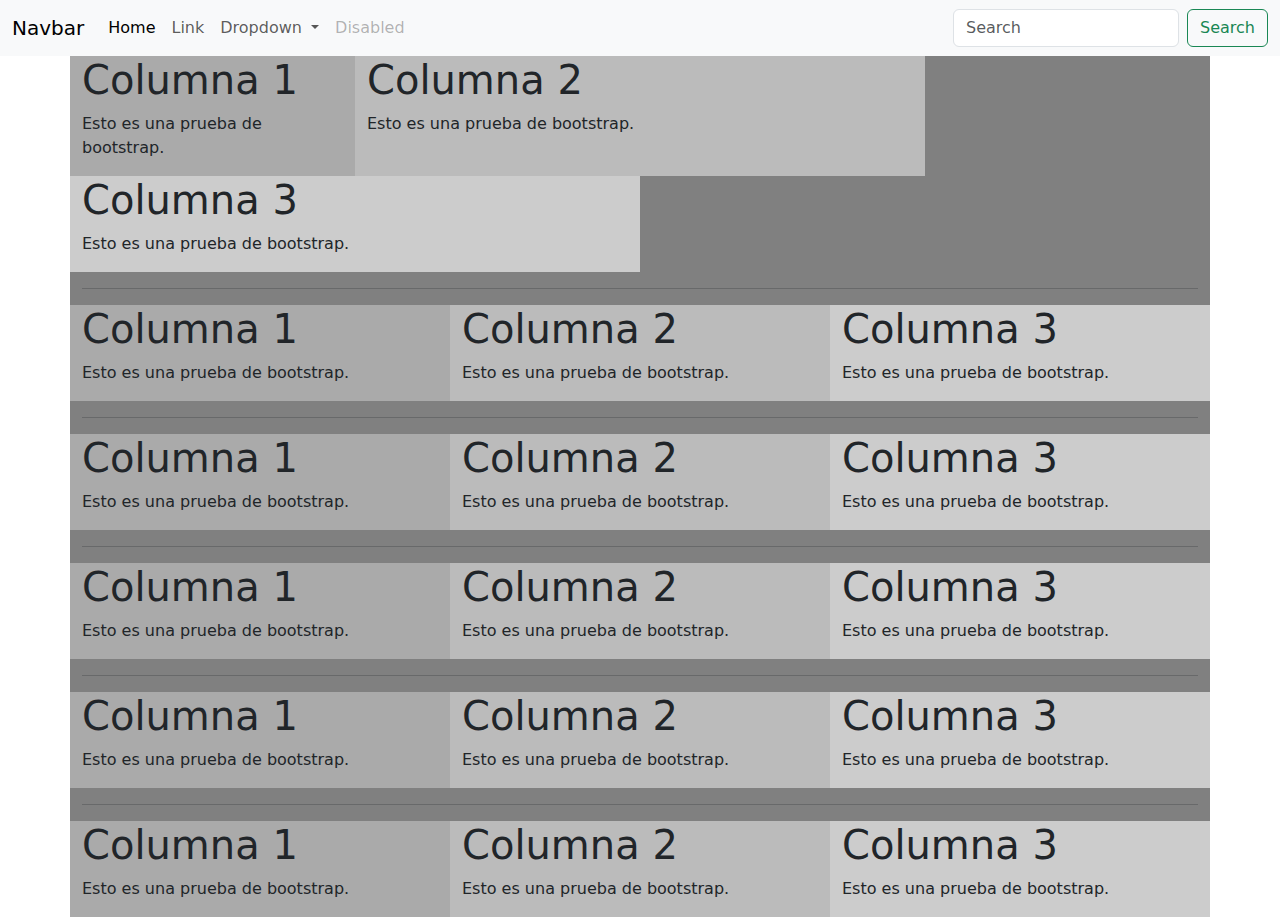
<file: index.html>
<!DOCTYPE html>
<html lang="en">
<head>
    <meta charset="UTF-8">
    <meta name="viewport" content="width=device-width, initial-scale=1.0">
    <link rel="stylesheet" href="./css/bootstrap.min.css">
    <link rel="stylesheet" href="./css/miestilo.css">
    <title>Boostrap</title>
</head>
<body>
    <nav class="navbar navbar-expand-lg bg-body-tertiary">
        <div class="container-fluid">
          <a class="navbar-brand" href="#">Navbar</a>
          <button class="navbar-toggler" type="button" data-bs-toggle="collapse" data-bs-target="#navbarSupportedContent" aria-controls="navbarSupportedContent" aria-expanded="false" aria-label="Toggle navigation">
            <span class="navbar-toggler-icon"></span>
          </button>
          <div class="collapse navbar-collapse" id="navbarSupportedContent">
            <ul class="navbar-nav me-auto mb-2 mb-lg-0">
              <li class="nav-item">
                <a class="nav-link active" aria-current="page" href="#">Home</a>
              </li>
              <li class="nav-item">
                <a class="nav-link" href="#">Link</a>
              </li>
              <li class="nav-item dropdown">
                <a class="nav-link dropdown-toggle" href="#" role="button" data-bs-toggle="dropdown" aria-expanded="false">
                  Dropdown
                </a>
                <ul class="dropdown-menu">
                  <li><a class="dropdown-item" href="#">Action</a></li>
                  <li><a class="dropdown-item" href="#">Another action</a></li>
                  <li><hr class="dropdown-divider"></li>
                  <li><a class="dropdown-item" href="#">Something else here</a></li>
                </ul>
              </li>
              <li class="nav-item">
                <a class="nav-link disabled" aria-disabled="true">Disabled</a>
              </li>
            </ul>
            <form class="d-flex" role="search">
              <input class="form-control me-2" type="search" placeholder="Search" aria-label="Search">
              <button class="btn btn-outline-success" type="submit">Search</button>
            </form>
          </div>
        </div>
      </nav>
    <div class="container">
        <div class="row">
          <div class="col-3"  style="background-color:#aaa">
            <h1>Columna 1</h1> 
            <p>Esto es una prueba de bootstrap.</p>
          </div>
          <div class="col-6"  style="background-color:#bbb">
            <h1>Columna 2</h1> 
            <p>Esto es una prueba de bootstrap.</p>
          </div>
          <div class="w-50"  style="background-color:#ccc">
            <h1>Columna 3</h1> 
            <p>Esto es una prueba de bootstrap.</p>
          </div>
        </div>
    
        <hr>
    
        <div class="row">
          <div class="col-xl-4"  style="background-color:#aaa">
            <h1>Columna 1</h1> 
            <p>Esto es una prueba de bootstrap.</p>
          </div>
          <div class="col-xl-4"  style="background-color:#bbb">
            <h1>Columna 2</h1> 
            <p>Esto es una prueba de bootstrap.</p>
          </div>
          <div class="col-xl-4"  style="background-color:#ccc">
            <h1>Columna 3</h1> 
            <p>Esto es una prueba de bootstrap.</p>
          </div>
        </div>
    
        <hr>
      
        <div class="row">
          <div class="col-lg-4"  style="background-color:#aaa">
            <h1>Columna 1</h1> 
            <p>Esto es una prueba de bootstrap.</p>
          </div>
          <div class="col-lg-4"  style="background-color:#bbb">
            <h1>Columna 2</h1> 
            <p>Esto es una prueba de bootstrap.</p>
          </div>
          <div class="col-lg-4"  style="background-color:#ccc">
            <h1>Columna 3</h1> 
            <p>Esto es una prueba de bootstrap.</p>
          </div>
        </div>
    
        <hr>
    
        <div class="row">
          <div class="col-md-4"  style="background-color:#aaa">
            <h1>Columna 1</h1> 
            <p>Esto es una prueba de bootstrap.</p>
          </div>
          <div class="col-md-4"  style="background-color:#bbb">
            <h1>Columna 2</h1> 
            <p>Esto es una prueba de bootstrap.</p>
          </div>
          <div class="col-md-4"  style="background-color:#ccc">
            <h1>Columna 3</h1> 
            <p>Esto es una prueba de bootstrap.</p>
          </div>
        </div>
    
        <hr>
    
        <div class="row">
          <div class="col-sm-4"  style="background-color:#aaa">
            <h1>Columna 1</h1> 
            <p>Esto es una prueba de bootstrap.</p>
          </div>
          <div class="col-sm-4"  style="background-color:#bbb">
            <h1>Columna 2</h1> 
            <p>Esto es una prueba de bootstrap.</p>
          </div>
          <div class="col-sm-4"  style="background-color:#ccc">
            <h1>Columna 3</h1> 
            <p>Esto es una prueba de bootstrap.</p>
          </div>
        </div>
    
        <hr>
    
        <div class="row">
          <div class="col-4"  style="background-color:#aaa">
            <h1>Columna 1</h1> 
            <p>Esto es una prueba de bootstrap.</p>
          </div>
          <div class="col-4"  style="background-color:#bbb">
            <h1>Columna 2</h1> 
            <p>Esto es una prueba de bootstrap.</p>
          </div>
          <div class="col-4"  style="background-color:#ccc">
            <h1>Columna 3</h1> 
            <p>Esto es una prueba de bootstrap.</p>
          </div>
        </div>
    
      </div> 


    <script src="./js/popper.min.js"></script>
    <script src="./js/bootstrap.min.js"></script>
    
</body>
</html>
</file>
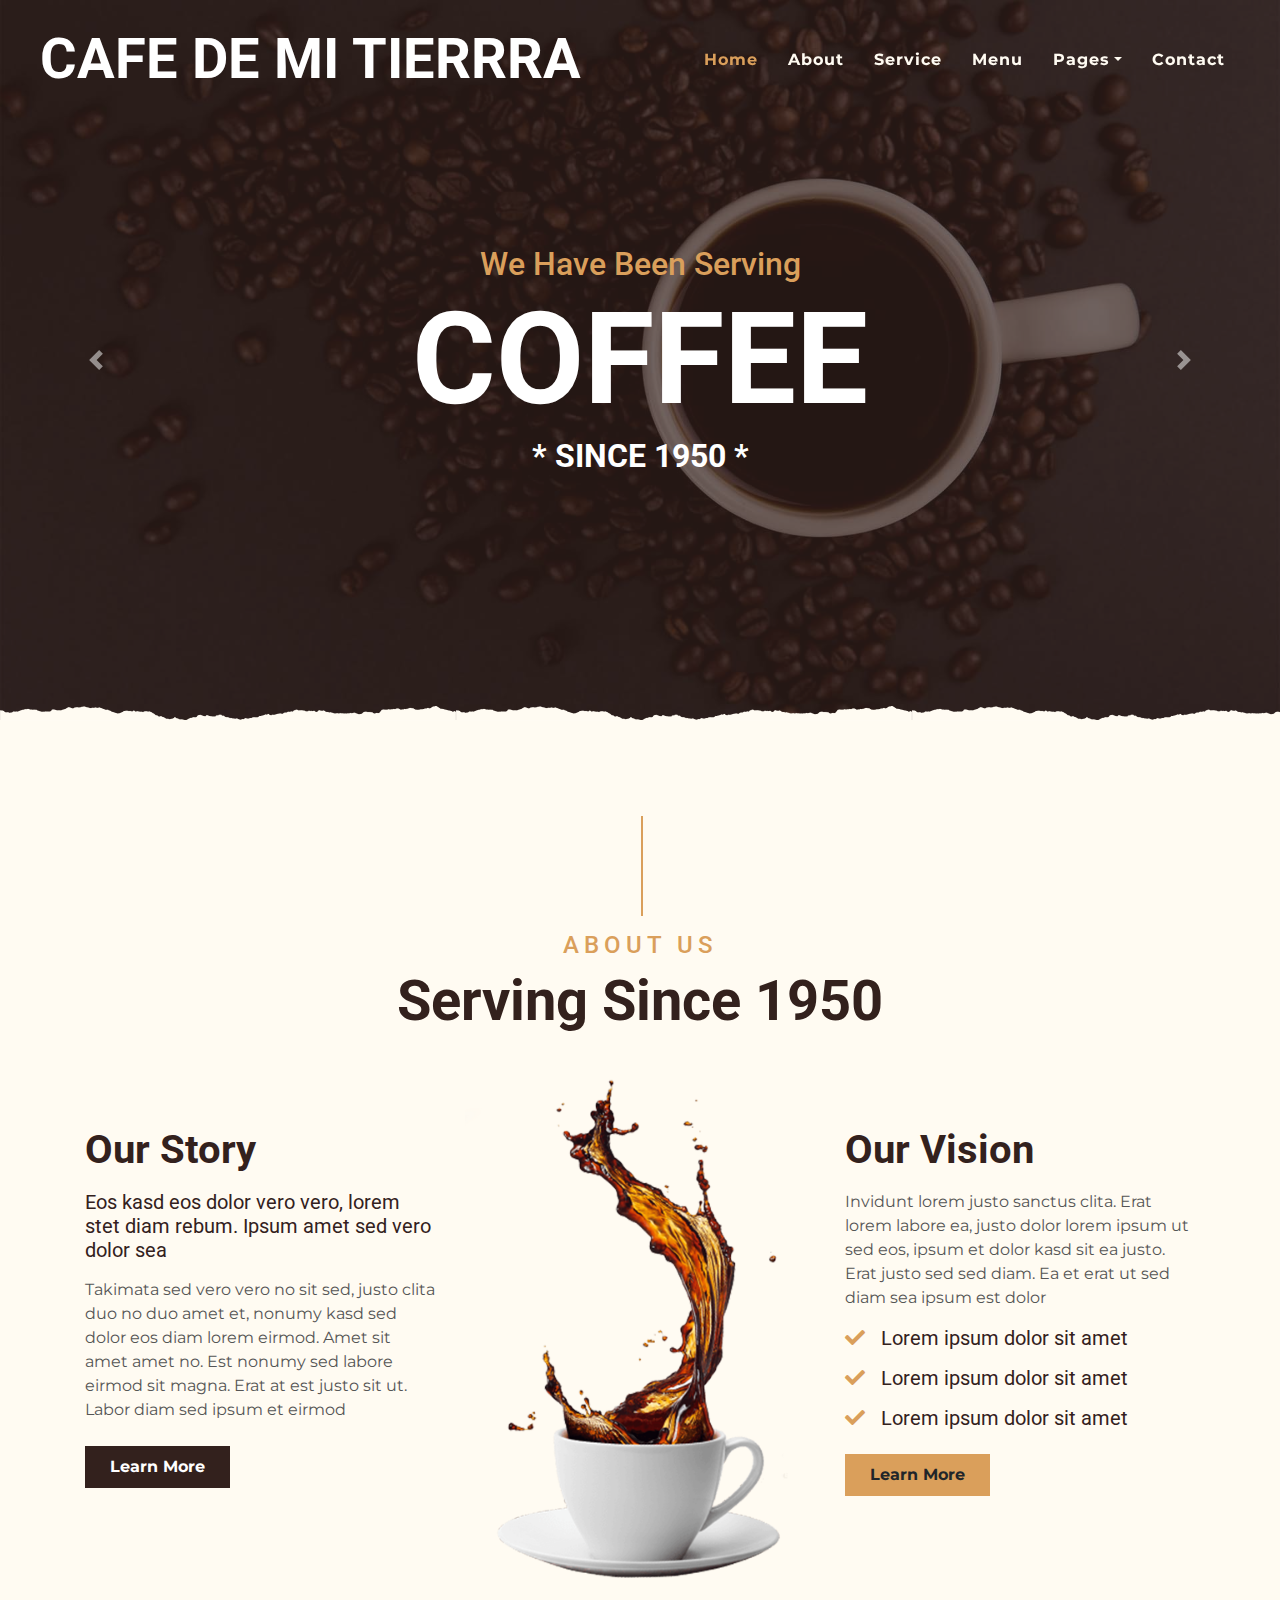
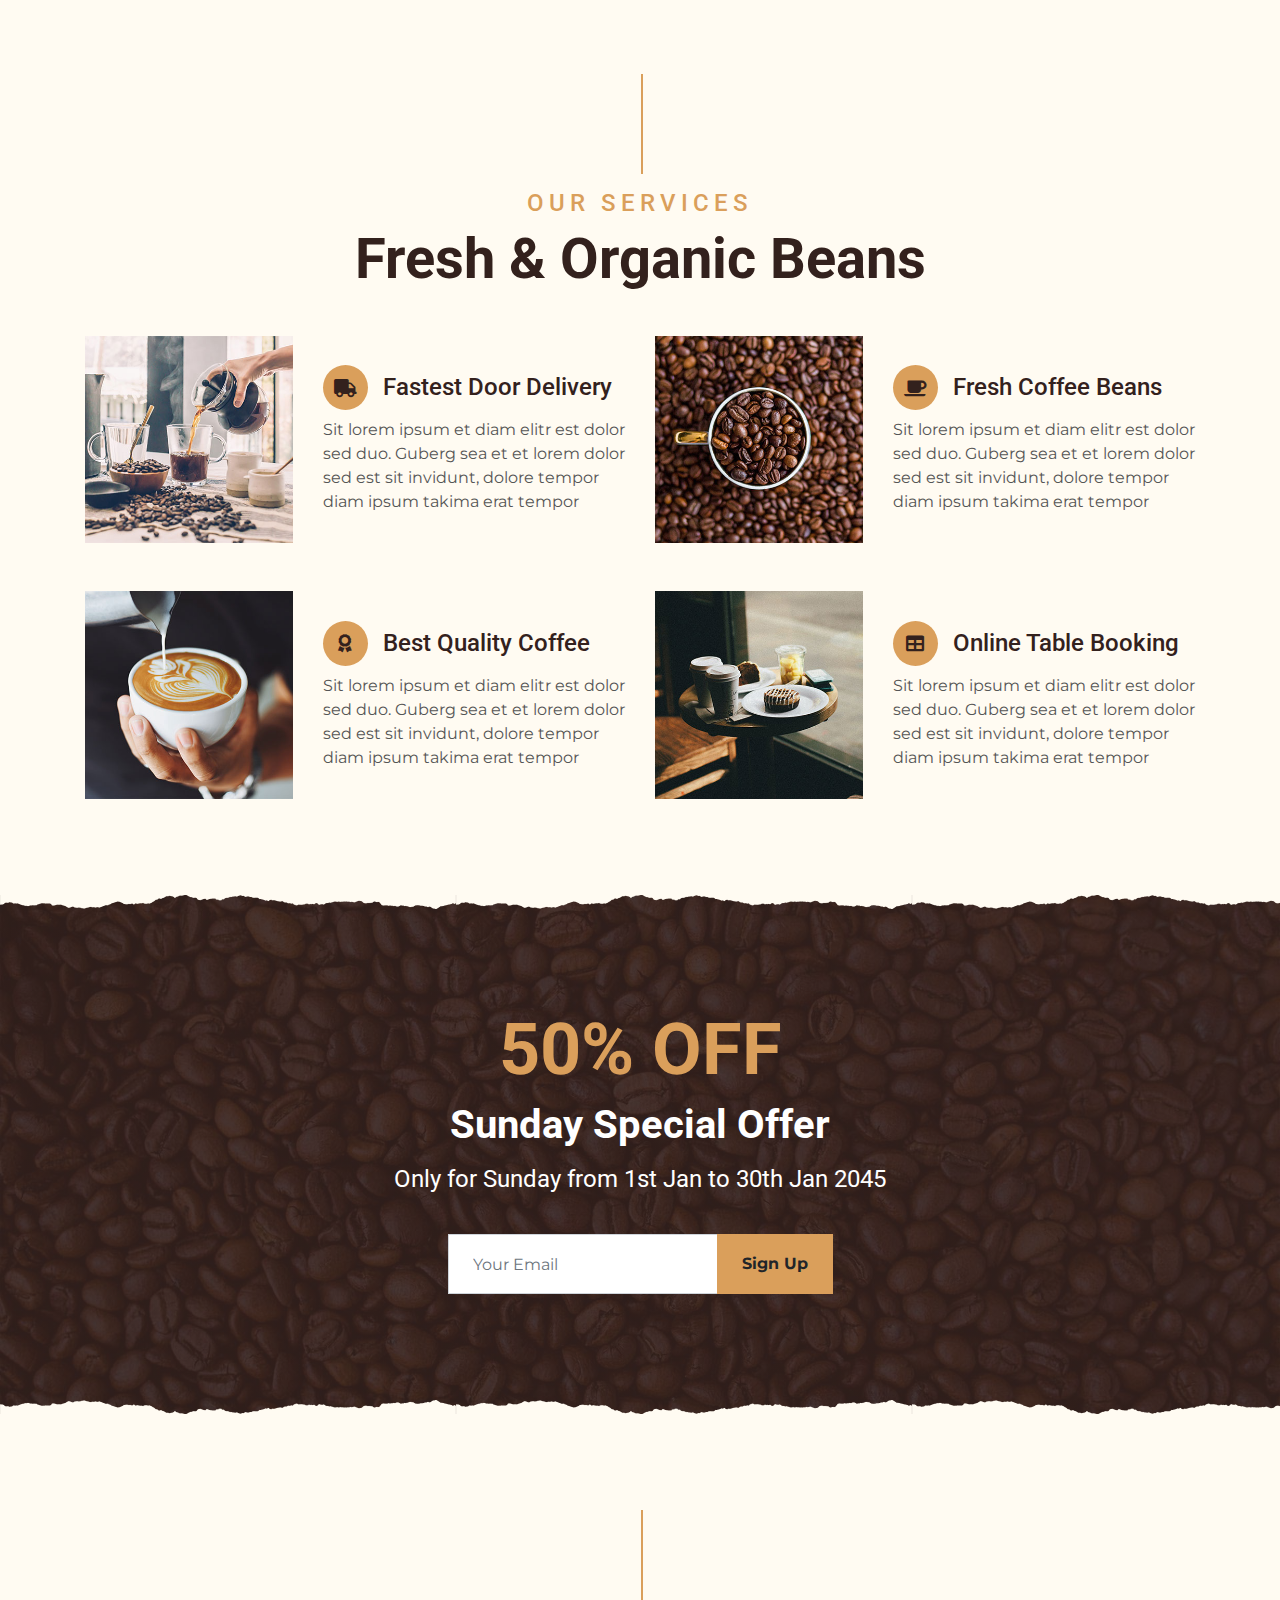
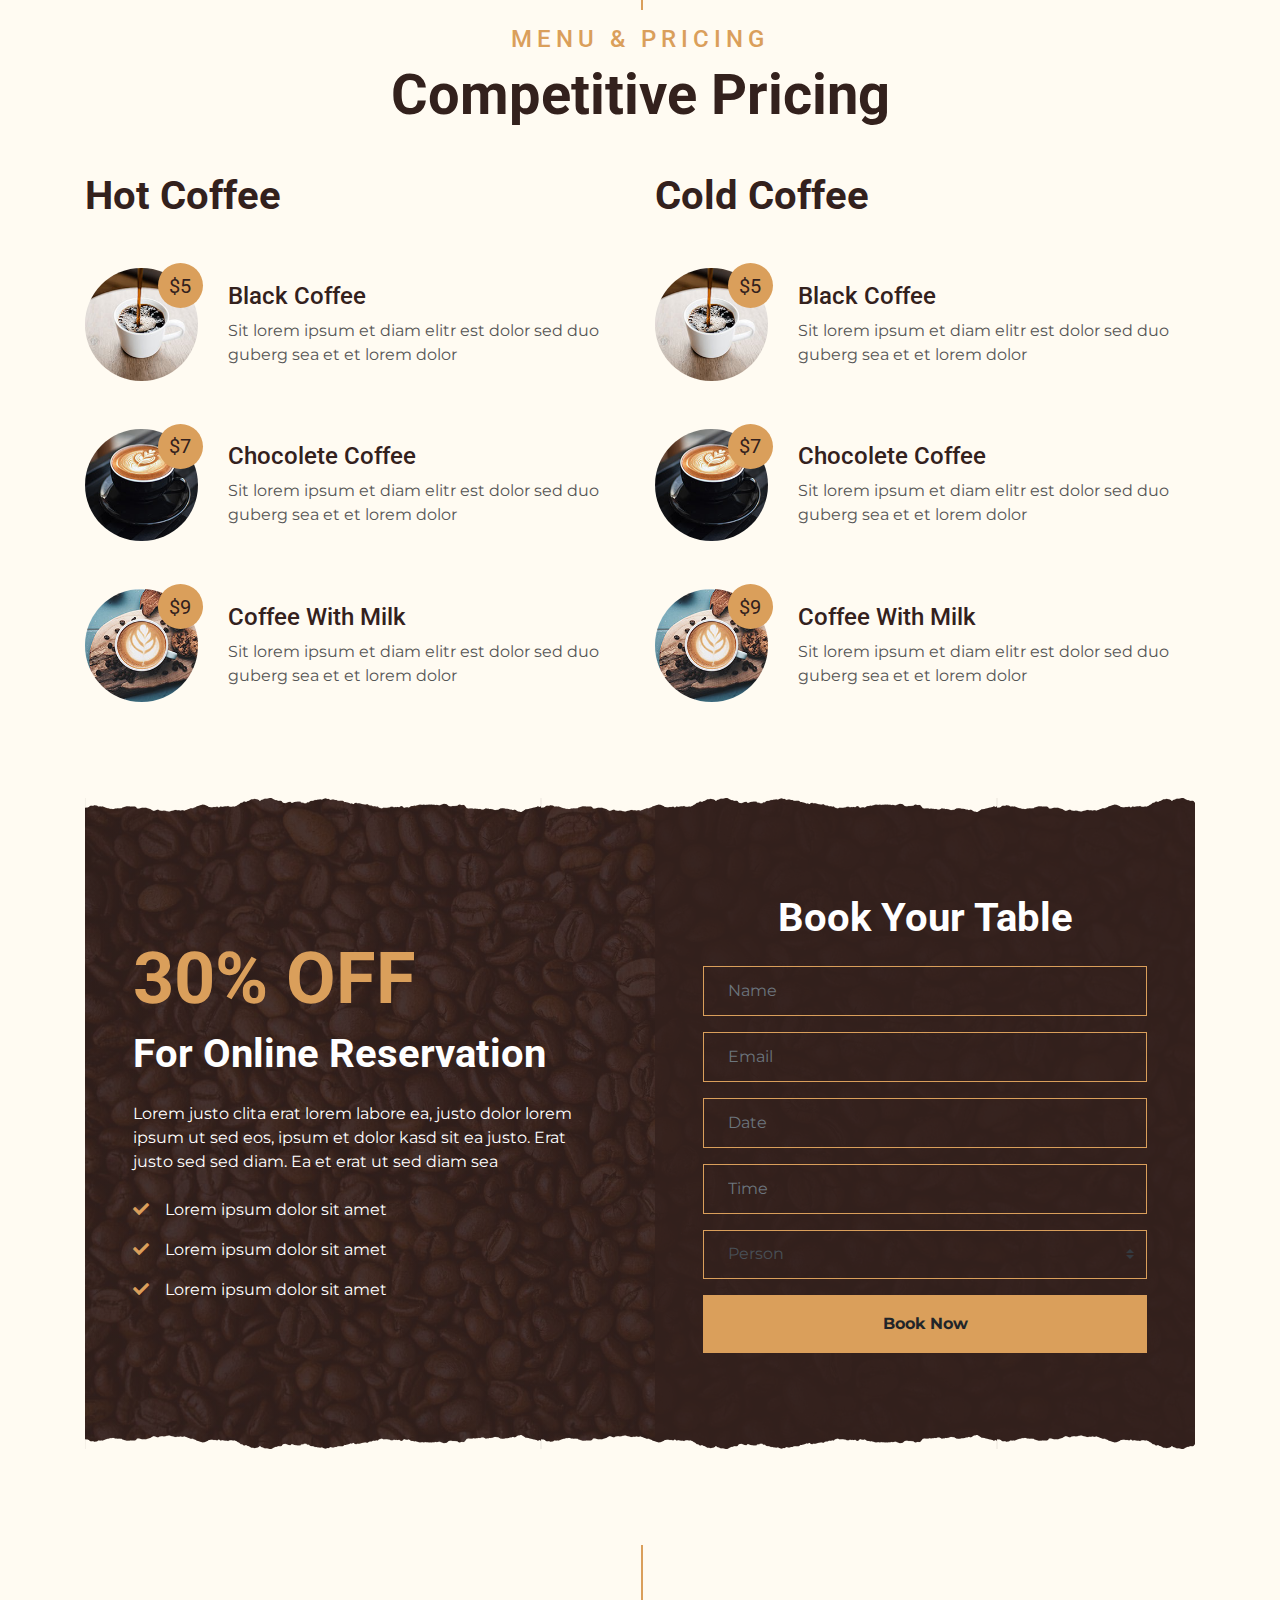
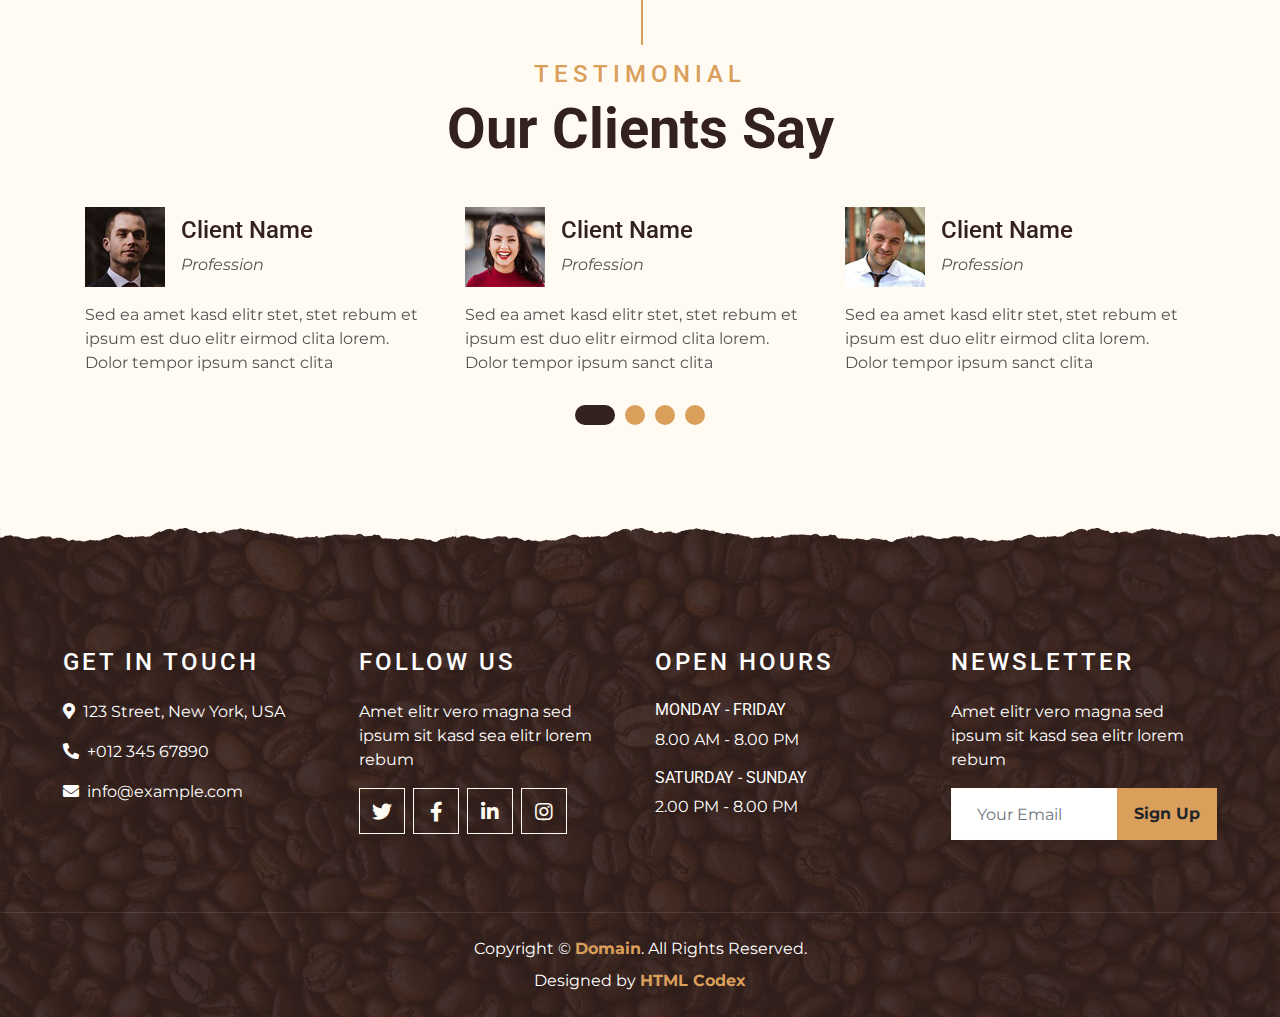
<file: coffee-shop-html-template/index.html>
<!DOCTYPE html>
<html lang="en">

<head>
    <meta charset="utf-8">
    <title>mi mejor cafe</title>
    <meta content="width=device-width, initial-scale=1.0" name="viewport">
    <meta content="Free Website Template" name="keywords">
    <meta content="Free Website Template" name="description">

    <!-- Favicon -->
    <link href="img/favicon.ico" rel="icon">

    <!-- Google Font -->
    <link rel="preconnect" href="https://fonts.gstatic.com">
    <link href="https://fonts.googleapis.com/css2?family=Montserrat:wght@200;400&family=Roboto:wght@400;500;700&display=swap" rel="stylesheet"> 

    <!-- Font Awesome -->
    <link href="https://cdnjs.cloudflare.com/ajax/libs/font-awesome/5.10.0/css/all.min.css" rel="stylesheet">

    <!-- Libraries Stylesheet -->
    <link href="lib/owlcarousel/assets/owl.carousel.min.css" rel="stylesheet">
    <link href="lib/tempusdominus/css/tempusdominus-bootstrap-4.min.css" rel="stylesheet" />

    <!-- Customized Bootstrap Stylesheet -->
    <link href="css/style.min.css" rel="stylesheet">
</head>

<body>
    <!-- Navbar Start -->
    <div class="container-fluid p-0 nav-bar">
        <nav class="navbar navbar-expand-lg bg-none navbar-dark py-3">
            <a href="index.html" class="navbar-brand px-lg-4 m-0">
                <h1 class="m-0 display-4 text-uppercase text-white">CAFE DE MI TIERRRA</h1>
            </a>
            <button type="button" class="navbar-toggler" data-toggle="collapse" data-target="#navbarCollapse">
                <span class="navbar-toggler-icon"></span>
            </button>
            <div class="collapse navbar-collapse justify-content-between" id="navbarCollapse">
                <div class="navbar-nav ml-auto p-4">
                    <a href="index.html" class="nav-item nav-link active">Home</a>
                    <a href="about.html" class="nav-item nav-link">About</a>
                    <a href="service.html" class="nav-item nav-link">Service</a>
                    <a href="menu.html" class="nav-item nav-link">Menu</a>
                    <div class="nav-item dropdown">
                        <a href="#" class="nav-link dropdown-toggle" data-toggle="dropdown">Pages</a>
                        <div class="dropdown-menu text-capitalize">
                            <a href="reservation.html" class="dropdown-item">Reservation</a>
                            <a href="testimonial.html" class="dropdown-item">Testimonial</a>
                        </div>
                    </div>
                    <a href="contact.html" class="nav-item nav-link">Contact</a>
                </div>
            </div>
        </nav>
    </div>
    <!-- Navbar End -->

    <!-- Carousel Start -->
    <div class="container-fluid p-0 mb-5">
        <div id="blog-carousel" class="carousel slide overlay-bottom" data-ride="carousel">
            <div class="carousel-inner">
                <div class="carousel-item active">
                    <img class="w-100" src="img/carousel-1.jpg" alt="Image">
                    <div class="carousel-caption d-flex flex-column align-items-center justify-content-center">
                        <h2 class="text-primary font-weight-medium m-0">We Have Been Serving</h2>
                        <h1 class="display-1 text-white m-0">COFFEE</h1>
                        <h2 class="text-white m-0">* SINCE 1950 *</h2>
                    </div>
                </div>
                <div class="carousel-item">
                    <img class="w-100" src="img/carousel-2.jpg" alt="Image">
                    <div class="carousel-caption d-flex flex-column align-items-center justify-content-center">
                        <h2 class="text-primary font-weight-medium m-0">We Have Been Serving</h2>
                        <h1 class="display-1 text-white m-0">COFFEE</h1>
                        <h2 class="text-white m-0">* SINCE 1950 *</h2>
                    </div>
                </div>
            </div>
            <a class="carousel-control-prev" href="#blog-carousel" data-slide="prev">
                <span class="carousel-control-prev-icon"></span>
            </a>
            <a class="carousel-control-next" href="#blog-carousel" data-slide="next">
                <span class="carousel-control-next-icon"></span>
            </a>
        </div>
    </div>
    <!-- Carousel End -->


    <!-- About Start -->
    <div class="container-fluid py-5">
        <div class="container">
            <div class="section-title">
                <h4 class="text-primary text-uppercase" style="letter-spacing: 5px;">About Us</h4>
                <h1 class="display-4">Serving Since 1950</h1>
            </div>
            <div class="row">
                <div class="col-lg-4 py-0 py-lg-5">
                    <h1 class="mb-3">Our Story</h1>
                    <h5 class="mb-3">Eos kasd eos dolor vero vero, lorem stet diam rebum. Ipsum amet sed vero dolor sea</h5>
                    <p>Takimata sed vero vero no sit sed, justo clita duo no duo amet et, nonumy kasd sed dolor eos diam lorem eirmod. Amet sit amet amet no. Est nonumy sed labore eirmod sit magna. Erat at est justo sit ut. Labor diam sed ipsum et eirmod</p>
                    <a href="" class="btn btn-secondary font-weight-bold py-2 px-4 mt-2">Learn More</a>
                </div>
                <div class="col-lg-4 py-5 py-lg-0" style="min-height: 500px;">
                    <div class="position-relative h-100">
                        <img class="position-absolute w-100 h-100" src="img/about.png" style="object-fit: cover;">
                    </div>
                </div>
                <div class="col-lg-4 py-0 py-lg-5">
                    <h1 class="mb-3">Our Vision</h1>
                    <p>Invidunt lorem justo sanctus clita. Erat lorem labore ea, justo dolor lorem ipsum ut sed eos, ipsum et dolor kasd sit ea justo. Erat justo sed sed diam. Ea et erat ut sed diam sea ipsum est dolor</p>
                    <h5 class="mb-3"><i class="fa fa-check text-primary mr-3"></i>Lorem ipsum dolor sit amet</h5>
                    <h5 class="mb-3"><i class="fa fa-check text-primary mr-3"></i>Lorem ipsum dolor sit amet</h5>
                    <h5 class="mb-3"><i class="fa fa-check text-primary mr-3"></i>Lorem ipsum dolor sit amet</h5>
                    <a href="" class="btn btn-primary font-weight-bold py-2 px-4 mt-2">Learn More</a>
                </div>
            </div>
        </div>
    </div>
    <!-- About End -->


    <!-- Service Start -->
    <div class="container-fluid pt-5">
        <div class="container">
            <div class="section-title">
                <h4 class="text-primary text-uppercase" style="letter-spacing: 5px;">Our Services</h4>
                <h1 class="display-4">Fresh & Organic Beans</h1>
            </div>
            <div class="row">
                <div class="col-lg-6 mb-5">
                    <div class="row align-items-center">
                        <div class="col-sm-5">
                            <img class="img-fluid mb-3 mb-sm-0" src="img/service-1.jpg" alt="">
                        </div>
                        <div class="col-sm-7">
                            <h4><i class="fa fa-truck service-icon"></i>Fastest Door Delivery</h4>
                            <p class="m-0">Sit lorem ipsum et diam elitr est dolor sed duo. Guberg sea et et lorem dolor sed est sit
                                invidunt, dolore tempor diam ipsum takima erat tempor</p>
                        </div>
                    </div>
                </div>
                <div class="col-lg-6 mb-5">
                    <div class="row align-items-center">
                        <div class="col-sm-5">
                            <img class="img-fluid mb-3 mb-sm-0" src="img/service-2.jpg" alt="">
                        </div>
                        <div class="col-sm-7">
                            <h4><i class="fa fa-coffee service-icon"></i>Fresh Coffee Beans</h4>
                            <p class="m-0">Sit lorem ipsum et diam elitr est dolor sed duo. Guberg sea et et lorem dolor sed est sit
                                invidunt, dolore tempor diam ipsum takima erat tempor</p>
                        </div>
                    </div>
                </div>
                <div class="col-lg-6 mb-5">
                    <div class="row align-items-center">
                        <div class="col-sm-5">
                            <img class="img-fluid mb-3 mb-sm-0" src="img/service-3.jpg" alt="">
                        </div>
                        <div class="col-sm-7">
                            <h4><i class="fa fa-award service-icon"></i>Best Quality Coffee</h4>
                            <p class="m-0">Sit lorem ipsum et diam elitr est dolor sed duo. Guberg sea et et lorem dolor sed est sit
                                invidunt, dolore tempor diam ipsum takima erat tempor</p>
                        </div>
                    </div>
                </div>
                <div class="col-lg-6 mb-5">
                    <div class="row align-items-center">
                        <div class="col-sm-5">
                            <img class="img-fluid mb-3 mb-sm-0" src="img/service-4.jpg" alt="">
                        </div>
                        <div class="col-sm-7">
                            <h4><i class="fa fa-table service-icon"></i>Online Table Booking</h4>
                            <p class="m-0">Sit lorem ipsum et diam elitr est dolor sed duo. Guberg sea et et lorem dolor sed est sit
                                invidunt, dolore tempor diam ipsum takima erat tempor</p>
                        </div>
                    </div>
                </div>
            </div>
        </div>
    </div>
    <!-- Service End -->


    <!-- Offer Start -->
    <div class="offer container-fluid my-5 py-5 text-center position-relative overlay-top overlay-bottom">
        <div class="container py-5">
            <h1 class="display-3 text-primary mt-3">50% OFF</h1>
            <h1 class="text-white mb-3">Sunday Special Offer</h1>
            <h4 class="text-white font-weight-normal mb-4 pb-3">Only for Sunday from 1st Jan to 30th Jan 2045</h4>
            <form class="form-inline justify-content-center mb-4">
                <div class="input-group">
                    <input type="text" class="form-control p-4" placeholder="Your Email" style="height: 60px;">
                    <div class="input-group-append">
                        <button class="btn btn-primary font-weight-bold px-4" type="submit">Sign Up</button>
                    </div>
                </div>
            </form>
        </div>
    </div>
    <!-- Offer End -->


    <!-- Menu Start -->
    <div class="container-fluid pt-5">
        <div class="container">
            <div class="section-title">
                <h4 class="text-primary text-uppercase" style="letter-spacing: 5px;">Menu & Pricing</h4>
                <h1 class="display-4">Competitive Pricing</h1>
            </div>
            <div class="row">
                <div class="col-lg-6">
                    <h1 class="mb-5">Hot Coffee</h1>
                    <div class="row align-items-center mb-5">
                        <div class="col-4 col-sm-3">
                            <img class="w-100 rounded-circle mb-3 mb-sm-0" src="img/menu-1.jpg" alt="">
                            <h5 class="menu-price">$5</h5>
                        </div>
                        <div class="col-8 col-sm-9">
                            <h4>Black Coffee</h4>
                            <p class="m-0">Sit lorem ipsum et diam elitr est dolor sed duo guberg sea et et lorem dolor</p>
                        </div>
                    </div>
                    <div class="row align-items-center mb-5">
                        <div class="col-4 col-sm-3">
                            <img class="w-100 rounded-circle mb-3 mb-sm-0" src="img/menu-2.jpg" alt="">
                            <h5 class="menu-price">$7</h5>
                        </div>
                        <div class="col-8 col-sm-9">
                            <h4>Chocolete Coffee</h4>
                            <p class="m-0">Sit lorem ipsum et diam elitr est dolor sed duo guberg sea et et lorem dolor</p>
                        </div>
                    </div>
                    <div class="row align-items-center mb-5">
                        <div class="col-4 col-sm-3">
                            <img class="w-100 rounded-circle mb-3 mb-sm-0" src="img/menu-3.jpg" alt="">
                            <h5 class="menu-price">$9</h5>
                        </div>
                        <div class="col-8 col-sm-9">
                            <h4>Coffee With Milk</h4>
                            <p class="m-0">Sit lorem ipsum et diam elitr est dolor sed duo guberg sea et et lorem dolor</p>
                        </div>
                    </div>
                </div>
                <div class="col-lg-6">
                    <h1 class="mb-5">Cold Coffee</h1>
                    <div class="row align-items-center mb-5">
                        <div class="col-4 col-sm-3">
                            <img class="w-100 rounded-circle mb-3 mb-sm-0" src="img/menu-1.jpg" alt="">
                            <h5 class="menu-price">$5</h5>
                        </div>
                        <div class="col-8 col-sm-9">
                            <h4>Black Coffee</h4>
                            <p class="m-0">Sit lorem ipsum et diam elitr est dolor sed duo guberg sea et et lorem dolor</p>
                        </div>
                    </div>
                    <div class="row align-items-center mb-5">
                        <div class="col-4 col-sm-3">
                            <img class="w-100 rounded-circle mb-3 mb-sm-0" src="img/menu-2.jpg" alt="">
                            <h5 class="menu-price">$7</h5>
                        </div>
                        <div class="col-8 col-sm-9">
                            <h4>Chocolete Coffee</h4>
                            <p class="m-0">Sit lorem ipsum et diam elitr est dolor sed duo guberg sea et et lorem dolor</p>
                        </div>
                    </div>
                    <div class="row align-items-center mb-5">
                        <div class="col-4 col-sm-3">
                            <img class="w-100 rounded-circle mb-3 mb-sm-0" src="img/menu-3.jpg" alt="">
                            <h5 class="menu-price">$9</h5>
                        </div>
                        <div class="col-8 col-sm-9">
                            <h4>Coffee With Milk</h4>
                            <p class="m-0">Sit lorem ipsum et diam elitr est dolor sed duo guberg sea et et lorem dolor</p>
                        </div>
                    </div>
                </div>
            </div>
        </div>
    </div>
    <!-- Menu End -->


    <!-- Reservation Start -->
    <div class="container-fluid my-5">
        <div class="container">
            <div class="reservation position-relative overlay-top overlay-bottom">
                <div class="row align-items-center">
                    <div class="col-lg-6 my-5 my-lg-0">
                        <div class="p-5">
                            <div class="mb-4">
                                <h1 class="display-3 text-primary">30% OFF</h1>
                                <h1 class="text-white">For Online Reservation</h1>
                            </div>
                            <p class="text-white">Lorem justo clita erat lorem labore ea, justo dolor lorem ipsum ut sed eos,
                                ipsum et dolor kasd sit ea justo. Erat justo sed sed diam. Ea et erat ut sed diam sea</p>
                            <ul class="list-inline text-white m-0">
                                <li class="py-2"><i class="fa fa-check text-primary mr-3"></i>Lorem ipsum dolor sit amet</li>
                                <li class="py-2"><i class="fa fa-check text-primary mr-3"></i>Lorem ipsum dolor sit amet</li>
                                <li class="py-2"><i class="fa fa-check text-primary mr-3"></i>Lorem ipsum dolor sit amet</li>
                            </ul>
                        </div>
                    </div>
                    <div class="col-lg-6">
                        <div class="text-center p-5" style="background: rgba(51, 33, 29, .8);">
                            <h1 class="text-white mb-4 mt-5">Book Your Table</h1>
                            <form class="mb-5">
                                <div class="form-group">
                                    <input type="text" class="form-control bg-transparent border-primary p-4" placeholder="Name"
                                        required="required" />
                                </div>
                                <div class="form-group">
                                    <input type="email" class="form-control bg-transparent border-primary p-4" placeholder="Email"
                                        required="required" />
                                </div>
                                <div class="form-group">
                                    <div class="date" id="date" data-target-input="nearest">
                                        <input type="text" class="form-control bg-transparent border-primary p-4 datetimepicker-input" placeholder="Date" data-target="#date" data-toggle="datetimepicker"/>
                                    </div>
                                </div>
                                <div class="form-group">
                                    <div class="time" id="time" data-target-input="nearest">
                                        <input type="text" class="form-control bg-transparent border-primary p-4 datetimepicker-input" placeholder="Time" data-target="#time" data-toggle="datetimepicker"/>
                                    </div>
                                </div>
                                <div class="form-group">
                                    <select class="custom-select bg-transparent border-primary px-4" style="height: 49px;">
                                        <option selected>Person</option>
                                        <option value="1">Person 1</option>
                                        <option value="2">Person 2</option>
                                        <option value="3">Person 3</option>
                                        <option value="3">Person 4</option>
                                    </select>
                                </div>
                                
                                <div>
                                    <button class="btn btn-primary btn-block font-weight-bold py-3" type="submit">Book Now</button>
                                </div>
                            </form>
                        </div>
                    </div>
                </div>
            </div>
        </div>
    </div>
    <!-- Reservation End -->


    <!-- Testimonial Start -->
    <div class="container-fluid py-5">
        <div class="container">
            <div class="section-title">
                <h4 class="text-primary text-uppercase" style="letter-spacing: 5px;">Testimonial</h4>
                <h1 class="display-4">Our Clients Say</h1>
            </div>
            <div class="owl-carousel testimonial-carousel">
                <div class="testimonial-item">
                    <div class="d-flex align-items-center mb-3">
                        <img class="img-fluid" src="img/testimonial-1.jpg" alt="">
                        <div class="ml-3">
                            <h4>Client Name</h4>
                            <i>Profession</i>
                        </div>
                    </div>
                    <p class="m-0">Sed ea amet kasd elitr stet, stet rebum et ipsum est duo elitr eirmod clita lorem. Dolor tempor ipsum sanct clita</p>
                </div>
                <div class="testimonial-item">
                    <div class="d-flex align-items-center mb-3">
                        <img class="img-fluid" src="img/testimonial-2.jpg" alt="">
                        <div class="ml-3">
                            <h4>Client Name</h4>
                            <i>Profession</i>
                        </div>
                    </div>
                    <p class="m-0">Sed ea amet kasd elitr stet, stet rebum et ipsum est duo elitr eirmod clita lorem. Dolor tempor ipsum sanct clita</p>
                </div>
                <div class="testimonial-item">
                    <div class="d-flex align-items-center mb-3">
                        <img class="img-fluid" src="img/testimonial-3.jpg" alt="">
                        <div class="ml-3">
                            <h4>Client Name</h4>
                            <i>Profession</i>
                        </div>
                    </div>
                    <p class="m-0">Sed ea amet kasd elitr stet, stet rebum et ipsum est duo elitr eirmod clita lorem. Dolor tempor ipsum sanct clita</p>
                </div>
                <div class="testimonial-item">
                    <div class="d-flex align-items-center mb-3">
                        <img class="img-fluid" src="img/testimonial-4.jpg" alt="">
                        <div class="ml-3">
                            <h4>Client Name</h4>
                            <i>Profession</i>
                        </div>
                    </div>
                    <p class="m-0">Sed ea amet kasd elitr stet, stet rebum et ipsum est duo elitr eirmod clita lorem. Dolor tempor ipsum sanct clita</p>
                </div>
            </div>
        </div>
    </div>
    <!-- Testimonial End -->


    <!-- Footer Start -->
    <div class="container-fluid footer text-white mt-5 pt-5 px-0 position-relative overlay-top">
        <div class="row mx-0 pt-5 px-sm-3 px-lg-5 mt-4">
            <div class="col-lg-3 col-md-6 mb-5">
                <h4 class="text-white text-uppercase mb-4" style="letter-spacing: 3px;">Get In Touch</h4>
                <p><i class="fa fa-map-marker-alt mr-2"></i>123 Street, New York, USA</p>
                <p><i class="fa fa-phone-alt mr-2"></i>+012 345 67890</p>
                <p class="m-0"><i class="fa fa-envelope mr-2"></i>info@example.com</p>
            </div>
            <div class="col-lg-3 col-md-6 mb-5">
                <h4 class="text-white text-uppercase mb-4" style="letter-spacing: 3px;">Follow Us</h4>
                <p>Amet elitr vero magna sed ipsum sit kasd sea elitr lorem rebum</p>
                <div class="d-flex justify-content-start">
                    <a class="btn btn-lg btn-outline-light btn-lg-square mr-2" href="#"><i class="fab fa-twitter"></i></a>
                    <a class="btn btn-lg btn-outline-light btn-lg-square mr-2" href="#"><i class="fab fa-facebook-f"></i></a>
                    <a class="btn btn-lg btn-outline-light btn-lg-square mr-2" href="#"><i class="fab fa-linkedin-in"></i></a>
                    <a class="btn btn-lg btn-outline-light btn-lg-square" href="#"><i class="fab fa-instagram"></i></a>
                </div>
            </div>
            <div class="col-lg-3 col-md-6 mb-5">
                <h4 class="text-white text-uppercase mb-4" style="letter-spacing: 3px;">Open Hours</h4>
                <div>
                    <h6 class="text-white text-uppercase">Monday - Friday</h6>
                    <p>8.00 AM - 8.00 PM</p>
                    <h6 class="text-white text-uppercase">Saturday - Sunday</h6>
                    <p>2.00 PM - 8.00 PM</p>
                </div>
            </div>
            <div class="col-lg-3 col-md-6 mb-5">
                <h4 class="text-white text-uppercase mb-4" style="letter-spacing: 3px;">Newsletter</h4>
                <p>Amet elitr vero magna sed ipsum sit kasd sea elitr lorem rebum</p>
                <div class="w-100">
                    <div class="input-group">
                        <input type="text" class="form-control border-light" style="padding: 25px;" placeholder="Your Email">
                        <div class="input-group-append">
                            <button class="btn btn-primary font-weight-bold px-3">Sign Up</button>
                        </div>
                    </div>
                </div>
            </div>
        </div>
        <div class="container-fluid text-center text-white border-top mt-4 py-4 px-sm-3 px-md-5" style="border-color: rgba(256, 256, 256, .1) !important;">
            <p class="mb-2 text-white">Copyright &copy; <a class="font-weight-bold" href="#">Domain</a>. All Rights Reserved.</a></p>
            <p class="m-0 text-white">Designed by <a class="font-weight-bold" href="https://htmlcodex.com">HTML Codex</a></p>
        </div>
    </div>
    <!-- Footer End -->


    <!-- Back to Top -->
    <a href="#" class="btn btn-lg btn-primary btn-lg-square back-to-top"><i class="fa fa-angle-double-up"></i></a>


    <!-- JavaScript Libraries -->
    <script src="https://code.jquery.com/jquery-3.4.1.min.js"></script>
    <script src="https://stackpath.bootstrapcdn.com/bootstrap/4.4.1/js/bootstrap.bundle.min.js"></script>
    <script src="lib/easing/easing.min.js"></script>
    <script src="lib/waypoints/waypoints.min.js"></script>
    <script src="lib/owlcarousel/owl.carousel.min.js"></script>
    <script src="lib/tempusdominus/js/moment.min.js"></script>
    <script src="lib/tempusdominus/js/moment-timezone.min.js"></script>
    <script src="lib/tempusdominus/js/tempusdominus-bootstrap-4.min.js"></script>

    <!-- Contact Javascript File -->
    <script src="mail/jqBootstrapValidation.min.js"></script>
    <script src="mail/contact.js"></script>

    <!-- Template Javascript -->
    <script src="js/main.js"></script>
</body>

</html>
</file>
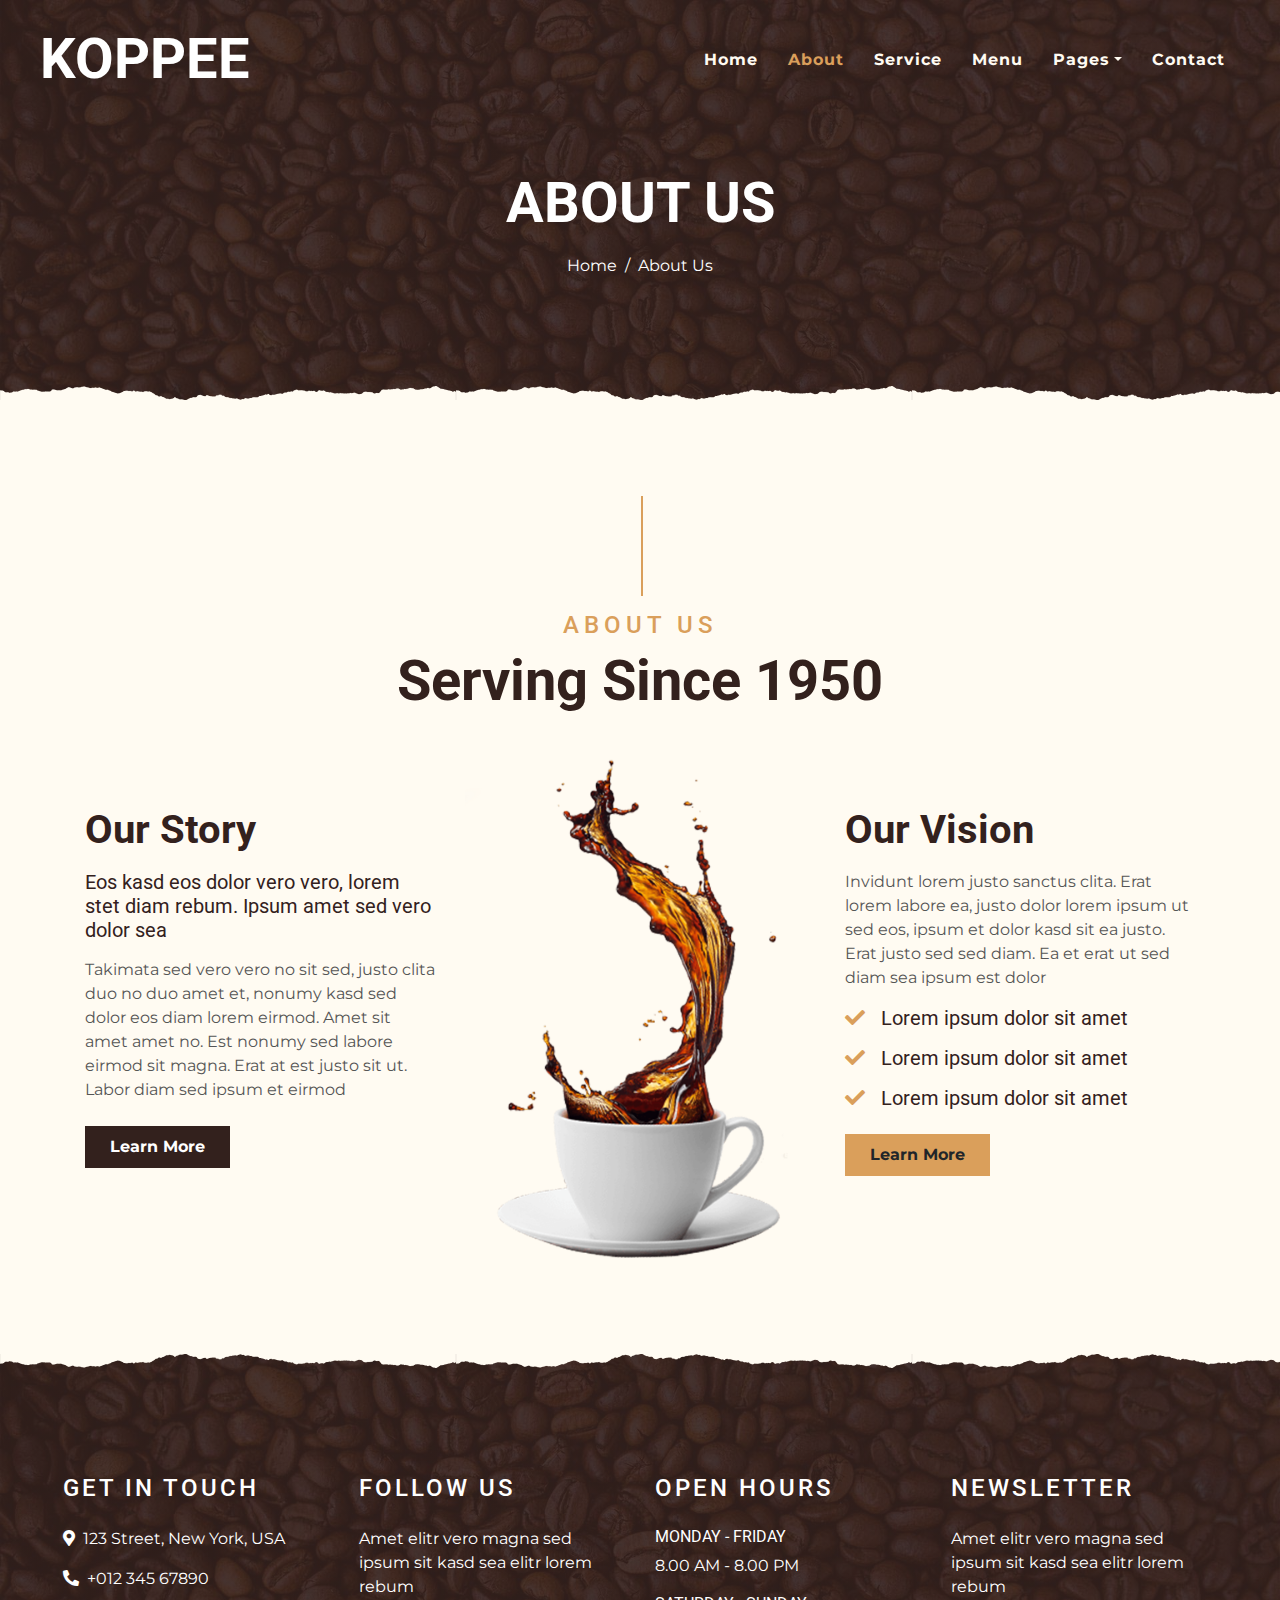
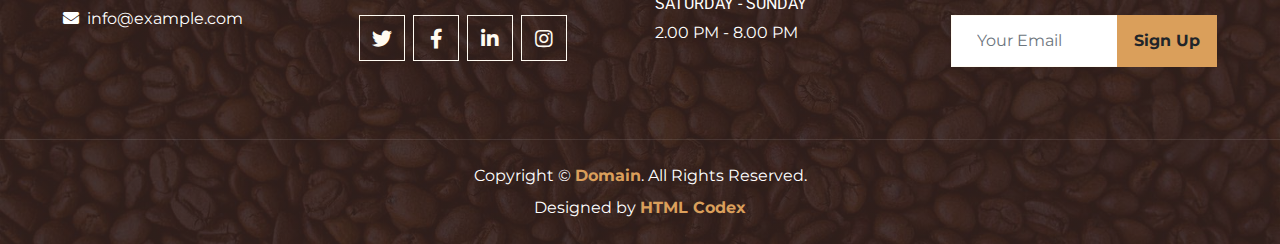
<file: coffee-shop-html-template/about.html>
<!DOCTYPE html>
<html lang="en">

<head>
    <meta charset="utf-8">
    <title>KOPPEE - Coffee Shop HTML Template</title>
    <meta content="width=device-width, initial-scale=1.0" name="viewport">
    <meta content="Free Website Template" name="keywords">
    <meta content="Free Website Template" name="description">

    <!-- Favicon -->
    <link href="img/favicon.ico" rel="icon">

    <!-- Google Font -->
    <link rel="preconnect" href="https://fonts.gstatic.com">
    <link href="https://fonts.googleapis.com/css2?family=Montserrat:wght@200;400&family=Roboto:wght@400;500;700&display=swap" rel="stylesheet"> 

    <!-- Font Awesome -->
    <link href="https://cdnjs.cloudflare.com/ajax/libs/font-awesome/5.10.0/css/all.min.css" rel="stylesheet">

    <!-- Libraries Stylesheet -->
    <link href="lib/owlcarousel/assets/owl.carousel.min.css" rel="stylesheet">
    <link href="lib/tempusdominus/css/tempusdominus-bootstrap-4.min.css" rel="stylesheet" />

    <!-- Customized Bootstrap Stylesheet -->
    <link href="css/style.min.css" rel="stylesheet">
</head>

<body>
    <!-- Navbar Start -->
    <div class="container-fluid p-0 nav-bar">
        <nav class="navbar navbar-expand-lg bg-none navbar-dark py-3">
            <a href="index.html" class="navbar-brand px-lg-4 m-0">
                <h1 class="m-0 display-4 text-uppercase text-white">KOPPEE</h1>
            </a>
            <button type="button" class="navbar-toggler" data-toggle="collapse" data-target="#navbarCollapse">
                <span class="navbar-toggler-icon"></span>
            </button>
            <div class="collapse navbar-collapse justify-content-between" id="navbarCollapse">
                <div class="navbar-nav ml-auto p-4">
                    <a href="index.html" class="nav-item nav-link">Home</a>
                    <a href="about.html" class="nav-item nav-link active">About</a>
                    <a href="service.html" class="nav-item nav-link">Service</a>
                    <a href="menu.html" class="nav-item nav-link">Menu</a>
                    <div class="nav-item dropdown">
                        <a href="#" class="nav-link dropdown-toggle" data-toggle="dropdown">Pages</a>
                        <div class="dropdown-menu text-capitalize">
                            <a href="reservation.html" class="dropdown-item">Reservation</a>
                            <a href="testimonial.html" class="dropdown-item">Testimonial</a>
                        </div>
                    </div>
                    <a href="contact.html" class="nav-item nav-link">Contact</a>
                </div>
            </div>
        </nav>
    </div>
    <!-- Navbar End -->


    <!-- Page Header Start -->
    <div class="container-fluid page-header mb-5 position-relative overlay-bottom">
        <div class="d-flex flex-column align-items-center justify-content-center pt-0 pt-lg-5" style="min-height: 400px">
            <h1 class="display-4 mb-3 mt-0 mt-lg-5 text-white text-uppercase">About Us</h1>
            <div class="d-inline-flex mb-lg-5">
                <p class="m-0 text-white"><a class="text-white" href="">Home</a></p>
                <p class="m-0 text-white px-2">/</p>
                <p class="m-0 text-white">About Us</p>
            </div>
        </div>
    </div>
    <!-- Page Header End -->


    <!-- About Start -->
    <div class="container-fluid py-5">
        <div class="container">
            <div class="section-title">
                <h4 class="text-primary text-uppercase" style="letter-spacing: 5px;">About Us</h4>
                <h1 class="display-4">Serving Since 1950</h1>
            </div>
            <div class="row">
                <div class="col-lg-4 py-0 py-lg-5">
                    <h1 class="mb-3">Our Story</h1>
                    <h5 class="mb-3">Eos kasd eos dolor vero vero, lorem stet diam rebum. Ipsum amet sed vero dolor sea</h5>
                    <p>Takimata sed vero vero no sit sed, justo clita duo no duo amet et, nonumy kasd sed dolor eos diam lorem eirmod. Amet sit amet amet no. Est nonumy sed labore eirmod sit magna. Erat at est justo sit ut. Labor diam sed ipsum et eirmod</p>
                    <a href="" class="btn btn-secondary font-weight-bold py-2 px-4 mt-2">Learn More</a>
                </div>
                <div class="col-lg-4 py-5 py-lg-0" style="min-height: 500px;">
                    <div class="position-relative h-100">
                        <img class="position-absolute w-100 h-100" src="img/about.png" style="object-fit: cover;">
                    </div>
                </div>
                <div class="col-lg-4 py-0 py-lg-5">
                    <h1 class="mb-3">Our Vision</h1>
                    <p>Invidunt lorem justo sanctus clita. Erat lorem labore ea, justo dolor lorem ipsum ut sed eos, ipsum et dolor kasd sit ea justo. Erat justo sed sed diam. Ea et erat ut sed diam sea ipsum est dolor</p>
                    <h5 class="mb-3"><i class="fa fa-check text-primary mr-3"></i>Lorem ipsum dolor sit amet</h5>
                    <h5 class="mb-3"><i class="fa fa-check text-primary mr-3"></i>Lorem ipsum dolor sit amet</h5>
                    <h5 class="mb-3"><i class="fa fa-check text-primary mr-3"></i>Lorem ipsum dolor sit amet</h5>
                    <a href="" class="btn btn-primary font-weight-bold py-2 px-4 mt-2">Learn More</a>
                </div>
            </div>
        </div>
    </div>
    <!-- About End -->


    <!-- Footer Start -->
    <div class="container-fluid footer text-white mt-5 pt-5 px-0 position-relative overlay-top">
        <div class="row mx-0 pt-5 px-sm-3 px-lg-5 mt-4">
            <div class="col-lg-3 col-md-6 mb-5">
                <h4 class="text-white text-uppercase mb-4" style="letter-spacing: 3px;">Get In Touch</h4>
                <p><i class="fa fa-map-marker-alt mr-2"></i>123 Street, New York, USA</p>
                <p><i class="fa fa-phone-alt mr-2"></i>+012 345 67890</p>
                <p class="m-0"><i class="fa fa-envelope mr-2"></i>info@example.com</p>
            </div>
            <div class="col-lg-3 col-md-6 mb-5">
                <h4 class="text-white text-uppercase mb-4" style="letter-spacing: 3px;">Follow Us</h4>
                <p>Amet elitr vero magna sed ipsum sit kasd sea elitr lorem rebum</p>
                <div class="d-flex justify-content-start">
                    <a class="btn btn-lg btn-outline-light btn-lg-square mr-2" href="#"><i class="fab fa-twitter"></i></a>
                    <a class="btn btn-lg btn-outline-light btn-lg-square mr-2" href="#"><i class="fab fa-facebook-f"></i></a>
                    <a class="btn btn-lg btn-outline-light btn-lg-square mr-2" href="#"><i class="fab fa-linkedin-in"></i></a>
                    <a class="btn btn-lg btn-outline-light btn-lg-square" href="#"><i class="fab fa-instagram"></i></a>
                </div>
            </div>
            <div class="col-lg-3 col-md-6 mb-5">
                <h4 class="text-white text-uppercase mb-4" style="letter-spacing: 3px;">Open Hours</h4>
                <div>
                    <h6 class="text-white text-uppercase">Monday - Friday</h6>
                    <p>8.00 AM - 8.00 PM</p>
                    <h6 class="text-white text-uppercase">Saturday - Sunday</h6>
                    <p>2.00 PM - 8.00 PM</p>
                </div>
            </div>
            <div class="col-lg-3 col-md-6 mb-5">
                <h4 class="text-white text-uppercase mb-4" style="letter-spacing: 3px;">Newsletter</h4>
                <p>Amet elitr vero magna sed ipsum sit kasd sea elitr lorem rebum</p>
                <div class="w-100">
                    <div class="input-group">
                        <input type="text" class="form-control border-light" style="padding: 25px;" placeholder="Your Email">
                        <div class="input-group-append">
                            <button class="btn btn-primary font-weight-bold px-3">Sign Up</button>
                        </div>
                    </div>
                </div>
            </div>
        </div>
        <div class="container-fluid text-center text-white border-top mt-4 py-4 px-sm-3 px-md-5" style="border-color: rgba(256, 256, 256, .1) !important;">
            <p class="mb-2 text-white">Copyright &copy; <a class="font-weight-bold" href="#">Domain</a>. All Rights Reserved.</a></p>
            <p class="m-0 text-white">Designed by <a class="font-weight-bold" href="https://htmlcodex.com">HTML Codex</a></p>
        </div>
    </div>
    <!-- Footer End -->


    <!-- Back to Top -->
    <a href="#" class="btn btn-lg btn-primary btn-lg-square back-to-top"><i class="fa fa-angle-double-up"></i></a>


    <!-- JavaScript Libraries -->
    <script src="https://code.jquery.com/jquery-3.4.1.min.js"></script>
    <script src="https://stackpath.bootstrapcdn.com/bootstrap/4.4.1/js/bootstrap.bundle.min.js"></script>
    <script src="lib/easing/easing.min.js"></script>
    <script src="lib/waypoints/waypoints.min.js"></script>
    <script src="lib/owlcarousel/owl.carousel.min.js"></script>
    <script src="lib/tempusdominus/js/moment.min.js"></script>
    <script src="lib/tempusdominus/js/moment-timezone.min.js"></script>
    <script src="lib/tempusdominus/js/tempusdominus-bootstrap-4.min.js"></script>

    <!-- Contact Javascript File -->
    <script src="mail/jqBootstrapValidation.min.js"></script>
    <script src="mail/contact.js"></script>

    <!-- Template Javascript -->
    <script src="js/main.js"></script>
</body>

</html>
</file>
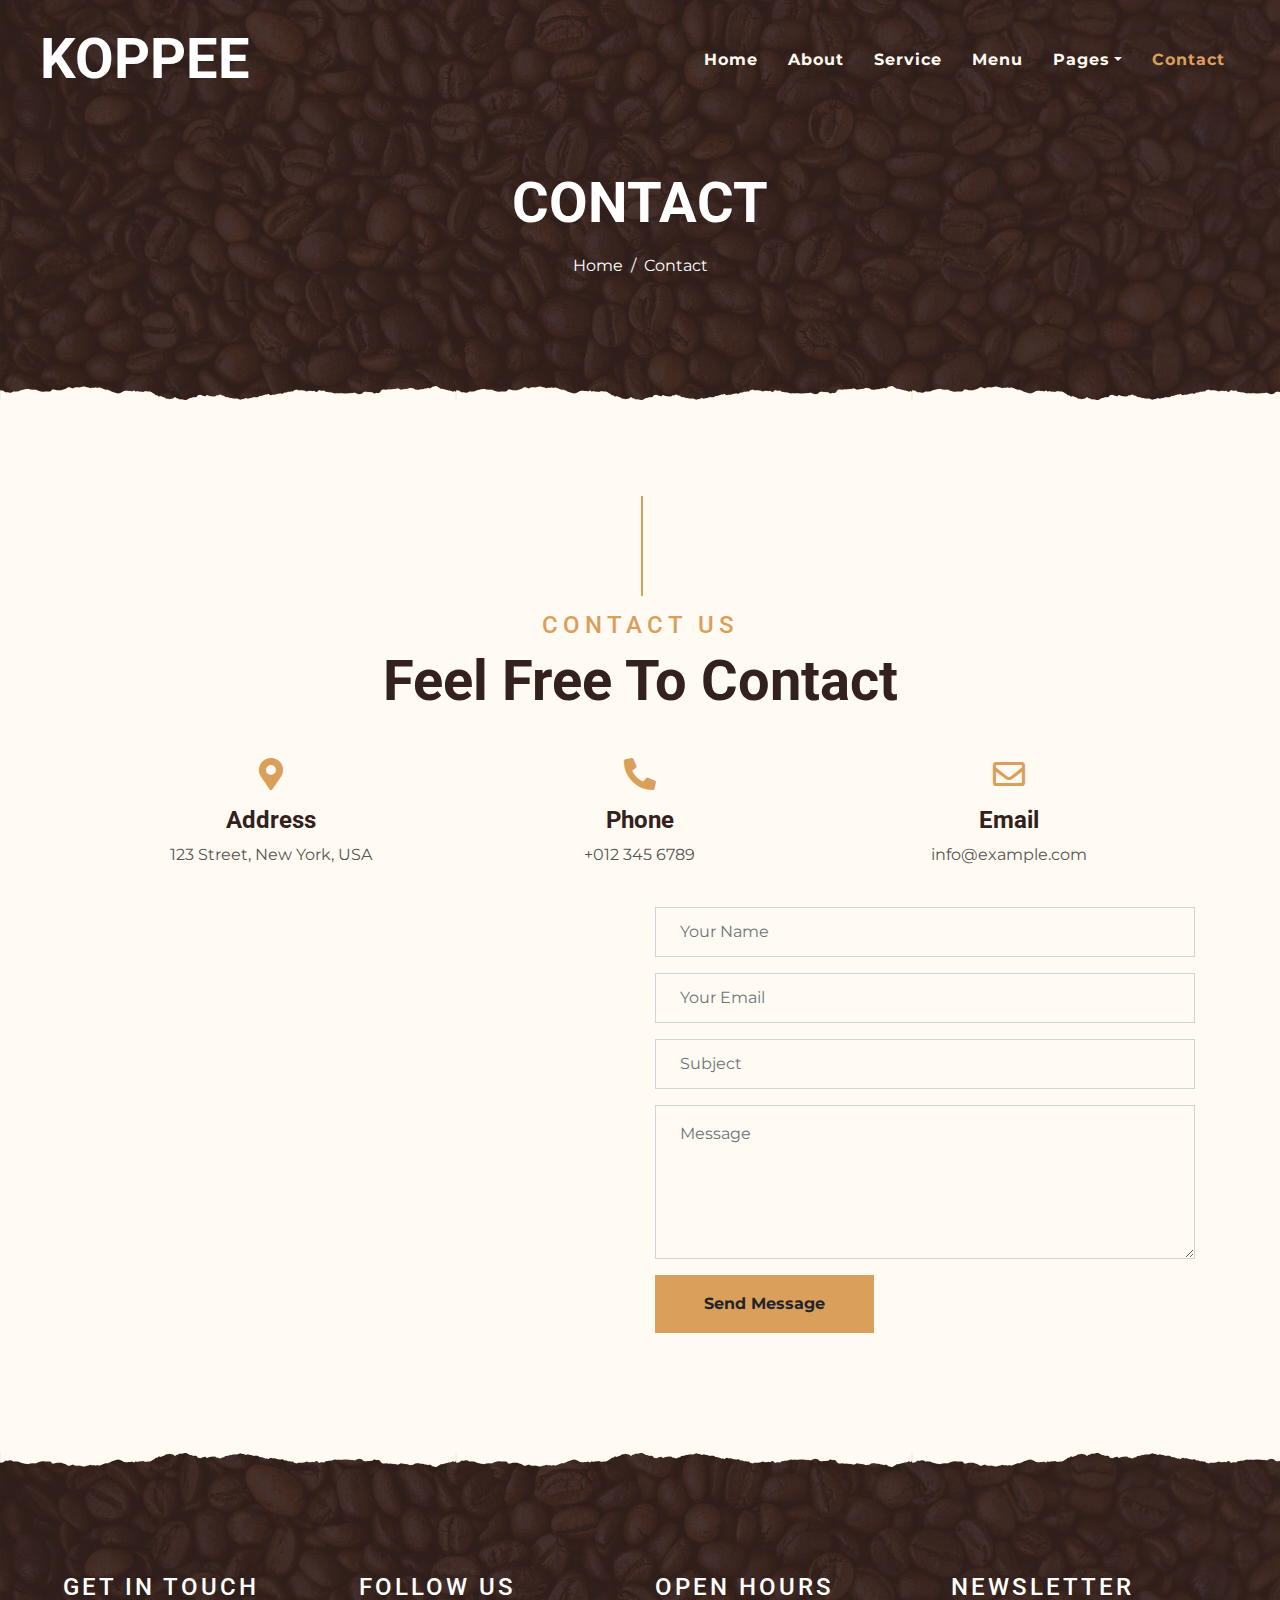
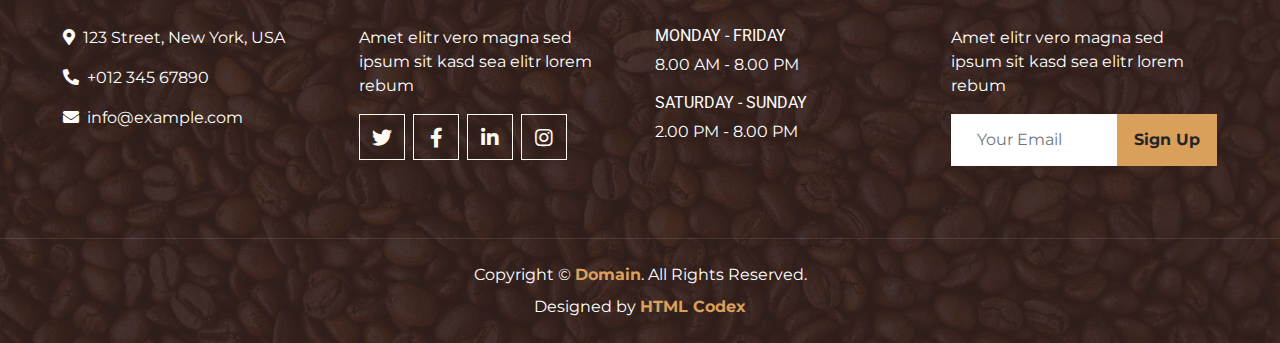
<file: coffee-shop-html-template/contact.html>
<!DOCTYPE html>
<html lang="en">

<head>
    <meta charset="utf-8">
    <title>KOPPEE - Coffee Shop HTML Template</title>
    <meta content="width=device-width, initial-scale=1.0" name="viewport">
    <meta content="Free Website Template" name="keywords">
    <meta content="Free Website Template" name="description">

    <!-- Favicon -->
    <link href="img/favicon.ico" rel="icon">

    <!-- Google Font -->
    <link rel="preconnect" href="https://fonts.gstatic.com">
    <link href="https://fonts.googleapis.com/css2?family=Montserrat:wght@200;400&family=Roboto:wght@400;500;700&display=swap" rel="stylesheet"> 

    <!-- Font Awesome -->
    <link href="https://cdnjs.cloudflare.com/ajax/libs/font-awesome/5.10.0/css/all.min.css" rel="stylesheet">

    <!-- Libraries Stylesheet -->
    <link href="lib/owlcarousel/assets/owl.carousel.min.css" rel="stylesheet">
    <link href="lib/tempusdominus/css/tempusdominus-bootstrap-4.min.css" rel="stylesheet" />

    <!-- Customized Bootstrap Stylesheet -->
    <link href="css/style.min.css" rel="stylesheet">
</head>

<body>
    <!-- Navbar Start -->
    <div class="container-fluid p-0 nav-bar">
        <nav class="navbar navbar-expand-lg bg-none navbar-dark py-3">
            <a href="index.html" class="navbar-brand px-lg-4 m-0">
                <h1 class="m-0 display-4 text-uppercase text-white">KOPPEE</h1>
            </a>
            <button type="button" class="navbar-toggler" data-toggle="collapse" data-target="#navbarCollapse">
                <span class="navbar-toggler-icon"></span>
            </button>
            <div class="collapse navbar-collapse justify-content-between" id="navbarCollapse">
                <div class="navbar-nav ml-auto p-4">
                    <a href="index.html" class="nav-item nav-link">Home</a>
                    <a href="about.html" class="nav-item nav-link">About</a>
                    <a href="service.html" class="nav-item nav-link">Service</a>
                    <a href="menu.html" class="nav-item nav-link">Menu</a>
                    <div class="nav-item dropdown">
                        <a href="#" class="nav-link dropdown-toggle" data-toggle="dropdown">Pages</a>
                        <div class="dropdown-menu text-capitalize">
                            <a href="reservation.html" class="dropdown-item">Reservation</a>
                            <a href="testimonial.html" class="dropdown-item">Testimonial</a>
                        </div>
                    </div>
                    <a href="contact.html" class="nav-item nav-link active">Contact</a>
                </div>
            </div>
        </nav>
    </div>
    <!-- Navbar End -->


    <!-- Page Header Start -->
    <div class="container-fluid page-header mb-5 position-relative overlay-bottom">
        <div class="d-flex flex-column align-items-center justify-content-center pt-0 pt-lg-5" style="min-height: 400px">
            <h1 class="display-4 mb-3 mt-0 mt-lg-5 text-white text-uppercase">Contact</h1>
            <div class="d-inline-flex mb-lg-5">
                <p class="m-0 text-white"><a class="text-white" href="">Home</a></p>
                <p class="m-0 text-white px-2">/</p>
                <p class="m-0 text-white">Contact</p>
            </div>
        </div>
    </div>
    <!-- Page Header End -->


    <!-- Contact Start -->
    <div class="container-fluid pt-5">
        <div class="container">
            <div class="section-title">
                <h4 class="text-primary text-uppercase" style="letter-spacing: 5px;">Contact Us</h4>
                <h1 class="display-4">Feel Free To Contact</h1>
            </div>
            <div class="row px-3 pb-2">
                <div class="col-sm-4 text-center mb-3">
                    <i class="fa fa-2x fa-map-marker-alt mb-3 text-primary"></i>
                    <h4 class="font-weight-bold">Address</h4>
                    <p>123 Street, New York, USA</p>
                </div>
                <div class="col-sm-4 text-center mb-3">
                    <i class="fa fa-2x fa-phone-alt mb-3 text-primary"></i>
                    <h4 class="font-weight-bold">Phone</h4>
                    <p>+012 345 6789</p>
                </div>
                <div class="col-sm-4 text-center mb-3">
                    <i class="far fa-2x fa-envelope mb-3 text-primary"></i>
                    <h4 class="font-weight-bold">Email</h4>
                    <p>info@example.com</p>
                </div>
            </div>
            <div class="row">
                <div class="col-md-6 pb-5">
                    <iframe style="width: 100%; height: 443px;"
                        src="https://www.google.com/maps/embed?pb=!1m18!1m12!1m3!1d3001156.4288297426!2d-78.01371936852176!3d42.72876761954724!2m3!1f0!2f0!3f0!3m2!1i1024!2i768!4f13.1!3m3!1m2!1s0x4ccc4bf0f123a5a9%3A0xddcfc6c1de189567!2sNew%20York%2C%20USA!5e0!3m2!1sen!2sbd!4v1603794290143!5m2!1sen!2sbd"
                        frameborder="0" style="border:0;" allowfullscreen="" aria-hidden="false" tabindex="0"></iframe>
                </div>
                <div class="col-md-6 pb-5">
                    <div class="contact-form">
                        <div id="success"></div>
                        <form name="sentMessage" id="contactForm" novalidate="novalidate">
                            <div class="control-group">
                                <input type="text" class="form-control bg-transparent p-4" id="name" placeholder="Your Name"
                                    required="required" data-validation-required-message="Please enter your name" />
                                <p class="help-block text-danger"></p>
                            </div>
                            <div class="control-group">
                                <input type="email" class="form-control bg-transparent p-4" id="email" placeholder="Your Email"
                                    required="required" data-validation-required-message="Please enter your email" />
                                <p class="help-block text-danger"></p>
                            </div>
                            <div class="control-group">
                                <input type="text" class="form-control bg-transparent p-4" id="subject" placeholder="Subject"
                                    required="required" data-validation-required-message="Please enter a subject" />
                                <p class="help-block text-danger"></p>
                            </div>
                            <div class="control-group">
                                <textarea class="form-control bg-transparent py-3 px-4" rows="5" id="message" placeholder="Message"
                                    required="required"
                                    data-validation-required-message="Please enter your message"></textarea>
                                <p class="help-block text-danger"></p>
                            </div>
                            <div>
                                <button class="btn btn-primary font-weight-bold py-3 px-5" type="submit" id="sendMessageButton">Send
                                    Message</button>
                            </div>
                        </form>
                    </div>
                </div>
            </div>
        </div>
    </div>
    <!-- Contact End -->


    <!-- Footer Start -->
    <div class="container-fluid footer text-white mt-5 pt-5 px-0 position-relative overlay-top">
        <div class="row mx-0 pt-5 px-sm-3 px-lg-5 mt-4">
            <div class="col-lg-3 col-md-6 mb-5">
                <h4 class="text-white text-uppercase mb-4" style="letter-spacing: 3px;">Get In Touch</h4>
                <p><i class="fa fa-map-marker-alt mr-2"></i>123 Street, New York, USA</p>
                <p><i class="fa fa-phone-alt mr-2"></i>+012 345 67890</p>
                <p class="m-0"><i class="fa fa-envelope mr-2"></i>info@example.com</p>
            </div>
            <div class="col-lg-3 col-md-6 mb-5">
                <h4 class="text-white text-uppercase mb-4" style="letter-spacing: 3px;">Follow Us</h4>
                <p>Amet elitr vero magna sed ipsum sit kasd sea elitr lorem rebum</p>
                <div class="d-flex justify-content-start">
                    <a class="btn btn-lg btn-outline-light btn-lg-square mr-2" href="#"><i class="fab fa-twitter"></i></a>
                    <a class="btn btn-lg btn-outline-light btn-lg-square mr-2" href="#"><i class="fab fa-facebook-f"></i></a>
                    <a class="btn btn-lg btn-outline-light btn-lg-square mr-2" href="#"><i class="fab fa-linkedin-in"></i></a>
                    <a class="btn btn-lg btn-outline-light btn-lg-square" href="#"><i class="fab fa-instagram"></i></a>
                </div>
            </div>
            <div class="col-lg-3 col-md-6 mb-5">
                <h4 class="text-white text-uppercase mb-4" style="letter-spacing: 3px;">Open Hours</h4>
                <div>
                    <h6 class="text-white text-uppercase">Monday - Friday</h6>
                    <p>8.00 AM - 8.00 PM</p>
                    <h6 class="text-white text-uppercase">Saturday - Sunday</h6>
                    <p>2.00 PM - 8.00 PM</p>
                </div>
            </div>
            <div class="col-lg-3 col-md-6 mb-5">
                <h4 class="text-white text-uppercase mb-4" style="letter-spacing: 3px;">Newsletter</h4>
                <p>Amet elitr vero magna sed ipsum sit kasd sea elitr lorem rebum</p>
                <div class="w-100">
                    <div class="input-group">
                        <input type="text" class="form-control border-light" style="padding: 25px;" placeholder="Your Email">
                        <div class="input-group-append">
                            <button class="btn btn-primary font-weight-bold px-3">Sign Up</button>
                        </div>
                    </div>
                </div>
            </div>
        </div>
        <div class="container-fluid text-center text-white border-top mt-4 py-4 px-sm-3 px-md-5" style="border-color: rgba(256, 256, 256, .1) !important;">
            <p class="mb-2 text-white">Copyright &copy; <a class="font-weight-bold" href="#">Domain</a>. All Rights Reserved.</a></p>
            <p class="m-0 text-white">Designed by <a class="font-weight-bold" href="https://htmlcodex.com">HTML Codex</a></p>
        </div>
    </div>
    <!-- Footer End -->


    <!-- Back to Top -->
    <a href="#" class="btn btn-lg btn-primary btn-lg-square back-to-top"><i class="fa fa-angle-double-up"></i></a>


    <!-- JavaScript Libraries -->
    <script src="https://code.jquery.com/jquery-3.4.1.min.js"></script>
    <script src="https://stackpath.bootstrapcdn.com/bootstrap/4.4.1/js/bootstrap.bundle.min.js"></script>
    <script src="lib/easing/easing.min.js"></script>
    <script src="lib/waypoints/waypoints.min.js"></script>
    <script src="lib/owlcarousel/owl.carousel.min.js"></script>
    <script src="lib/tempusdominus/js/moment.min.js"></script>
    <script src="lib/tempusdominus/js/moment-timezone.min.js"></script>
    <script src="lib/tempusdominus/js/tempusdominus-bootstrap-4.min.js"></script>

    <!-- Contact Javascript File -->
    <script src="mail/jqBootstrapValidation.min.js"></script>
    <script src="mail/contact.js"></script>

    <!-- Template Javascript -->
    <script src="js/main.js"></script>
</body>

</html>
</file>
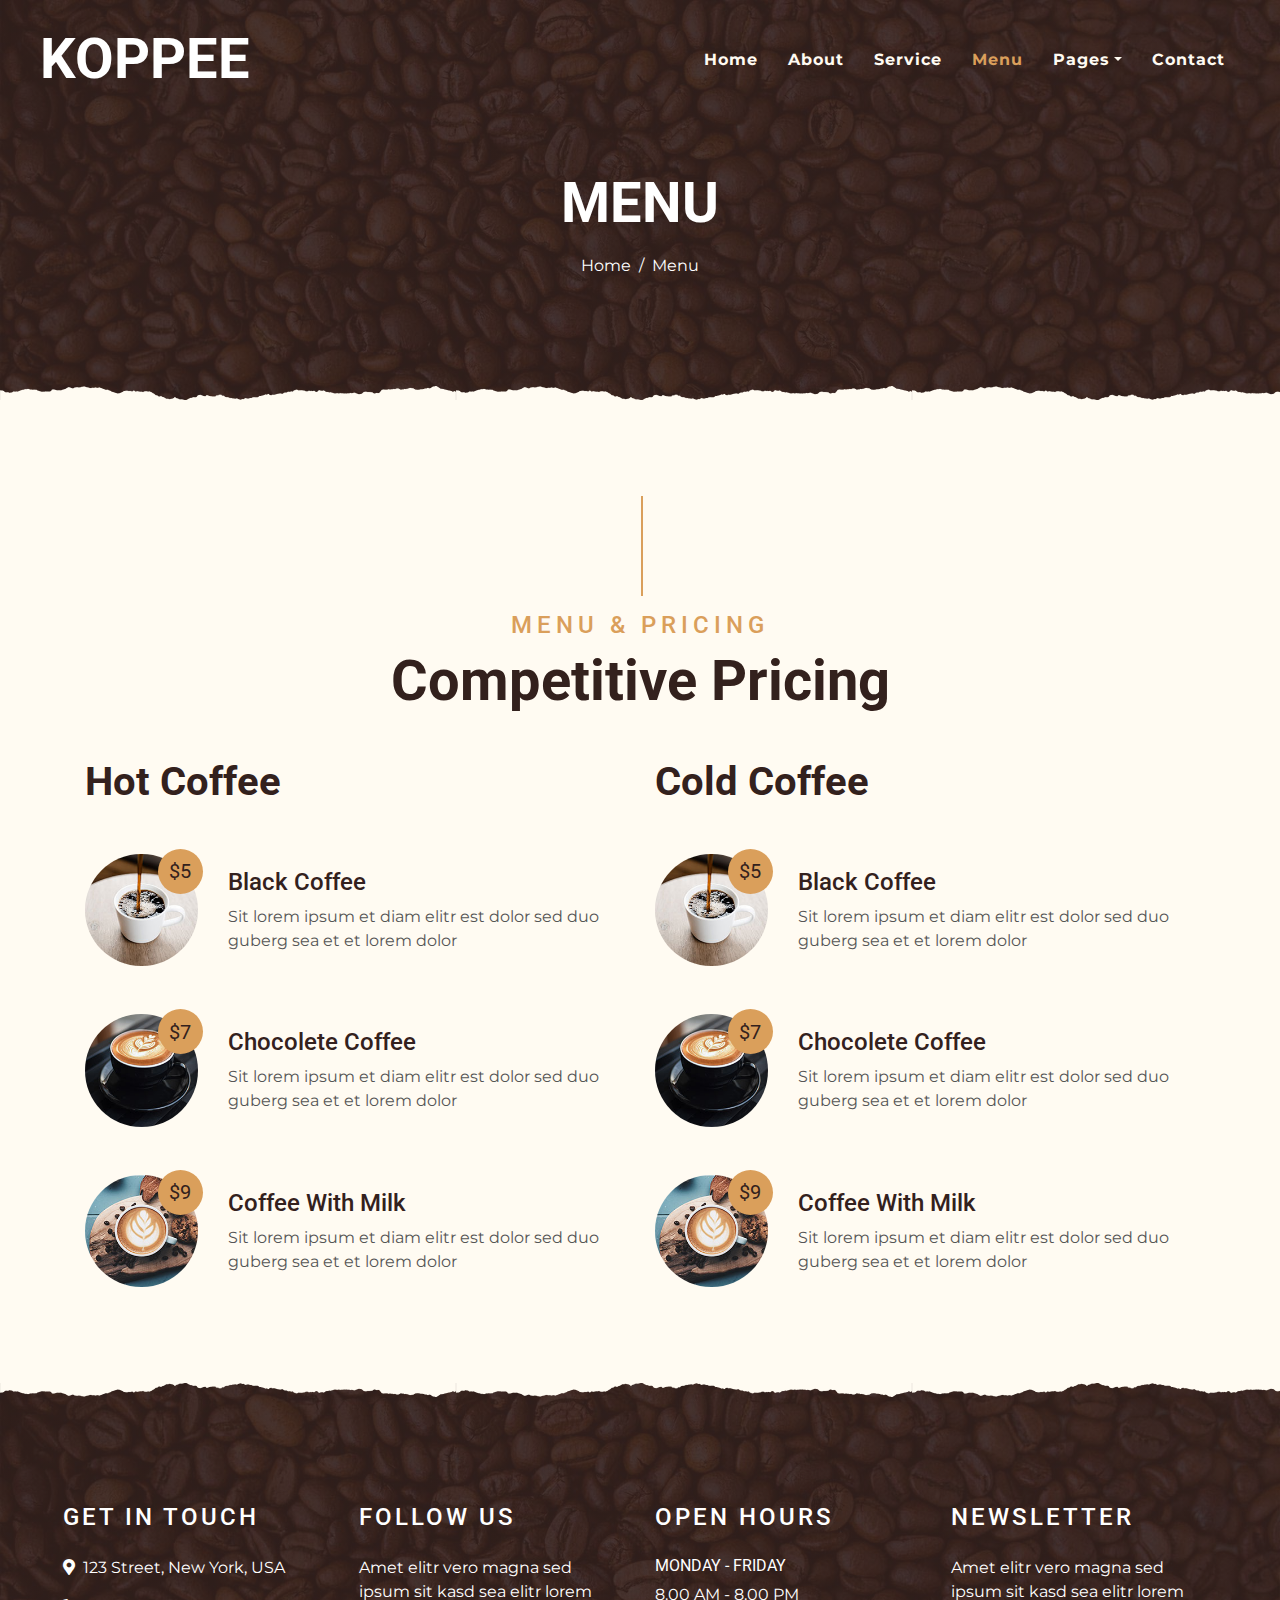
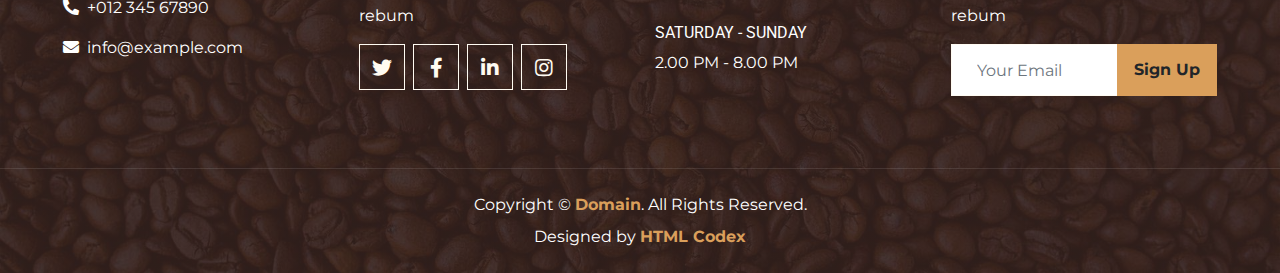
<file: coffee-shop-html-template/menu.html>
<!DOCTYPE html>
<html lang="en">

<head>
    <meta charset="utf-8">
    <title>KOPPEE - Coffee Shop HTML Template</title>
    <meta content="width=device-width, initial-scale=1.0" name="viewport">
    <meta content="Free Website Template" name="keywords">
    <meta content="Free Website Template" name="description">

    <!-- Favicon -->
    <link href="img/favicon.ico" rel="icon">

    <!-- Google Font -->
    <link rel="preconnect" href="https://fonts.gstatic.com">
    <link href="https://fonts.googleapis.com/css2?family=Montserrat:wght@200;400&family=Roboto:wght@400;500;700&display=swap" rel="stylesheet"> 

    <!-- Font Awesome -->
    <link href="https://cdnjs.cloudflare.com/ajax/libs/font-awesome/5.10.0/css/all.min.css" rel="stylesheet">

    <!-- Libraries Stylesheet -->
    <link href="lib/owlcarousel/assets/owl.carousel.min.css" rel="stylesheet">
    <link href="lib/tempusdominus/css/tempusdominus-bootstrap-4.min.css" rel="stylesheet" />

    <!-- Customized Bootstrap Stylesheet -->
    <link href="css/style.min.css" rel="stylesheet">
</head>

<body>
    <!-- Navbar Start -->
    <div class="container-fluid p-0 nav-bar">
        <nav class="navbar navbar-expand-lg bg-none navbar-dark py-3">
            <a href="index.html" class="navbar-brand px-lg-4 m-0">
                <h1 class="m-0 display-4 text-uppercase text-white">KOPPEE</h1>
            </a>
            <button type="button" class="navbar-toggler" data-toggle="collapse" data-target="#navbarCollapse">
                <span class="navbar-toggler-icon"></span>
            </button>
            <div class="collapse navbar-collapse justify-content-between" id="navbarCollapse">
                <div class="navbar-nav ml-auto p-4">
                    <a href="index.html" class="nav-item nav-link">Home</a>
                    <a href="about.html" class="nav-item nav-link">About</a>
                    <a href="service.html" class="nav-item nav-link">Service</a>
                    <a href="menu.html" class="nav-item nav-link active">Menu</a>
                    <div class="nav-item dropdown">
                        <a href="#" class="nav-link dropdown-toggle" data-toggle="dropdown">Pages</a>
                        <div class="dropdown-menu text-capitalize">
                            <a href="reservation.html" class="dropdown-item">Reservation</a>
                            <a href="testimonial.html" class="dropdown-item">Testimonial</a>
                        </div>
                    </div>
                    <a href="contact.html" class="nav-item nav-link">Contact</a>
                </div>
            </div>
        </nav>
    </div>
    <!-- Navbar End -->


    <!-- Page Header Start -->
    <div class="container-fluid page-header mb-5 position-relative overlay-bottom">
        <div class="d-flex flex-column align-items-center justify-content-center pt-0 pt-lg-5" style="min-height: 400px">
            <h1 class="display-4 mb-3 mt-0 mt-lg-5 text-white text-uppercase">Menu</h1>
            <div class="d-inline-flex mb-lg-5">
                <p class="m-0 text-white"><a class="text-white" href="">Home</a></p>
                <p class="m-0 text-white px-2">/</p>
                <p class="m-0 text-white">Menu</p>
            </div>
        </div>
    </div>
    <!-- Page Header End -->


    <!-- Menu Start -->
    <div class="container-fluid pt-5">
        <div class="container">
            <div class="section-title">
                <h4 class="text-primary text-uppercase" style="letter-spacing: 5px;">Menu & Pricing</h4>
                <h1 class="display-4">Competitive Pricing</h1>
            </div>
            <div class="row">
                <div class="col-lg-6">
                    <h1 class="mb-5">Hot Coffee</h1>
                    <div class="row align-items-center mb-5">
                        <div class="col-4 col-sm-3">
                            <img class="w-100 rounded-circle mb-3 mb-sm-0" src="img/menu-1.jpg" alt="">
                            <h5 class="menu-price">$5</h5>
                        </div>
                        <div class="col-8 col-sm-9">
                            <h4>Black Coffee</h4>
                            <p class="m-0">Sit lorem ipsum et diam elitr est dolor sed duo guberg sea et et lorem dolor</p>
                        </div>
                    </div>
                    <div class="row align-items-center mb-5">
                        <div class="col-4 col-sm-3">
                            <img class="w-100 rounded-circle mb-3 mb-sm-0" src="img/menu-2.jpg" alt="">
                            <h5 class="menu-price">$7</h5>
                        </div>
                        <div class="col-8 col-sm-9">
                            <h4>Chocolete Coffee</h4>
                            <p class="m-0">Sit lorem ipsum et diam elitr est dolor sed duo guberg sea et et lorem dolor</p>
                        </div>
                    </div>
                    <div class="row align-items-center mb-5">
                        <div class="col-4 col-sm-3">
                            <img class="w-100 rounded-circle mb-3 mb-sm-0" src="img/menu-3.jpg" alt="">
                            <h5 class="menu-price">$9</h5>
                        </div>
                        <div class="col-8 col-sm-9">
                            <h4>Coffee With Milk</h4>
                            <p class="m-0">Sit lorem ipsum et diam elitr est dolor sed duo guberg sea et et lorem dolor</p>
                        </div>
                    </div>
                </div>
                <div class="col-lg-6">
                    <h1 class="mb-5">Cold Coffee</h1>
                    <div class="row align-items-center mb-5">
                        <div class="col-4 col-sm-3">
                            <img class="w-100 rounded-circle mb-3 mb-sm-0" src="img/menu-1.jpg" alt="">
                            <h5 class="menu-price">$5</h5>
                        </div>
                        <div class="col-8 col-sm-9">
                            <h4>Black Coffee</h4>
                            <p class="m-0">Sit lorem ipsum et diam elitr est dolor sed duo guberg sea et et lorem dolor</p>
                        </div>
                    </div>
                    <div class="row align-items-center mb-5">
                        <div class="col-4 col-sm-3">
                            <img class="w-100 rounded-circle mb-3 mb-sm-0" src="img/menu-2.jpg" alt="">
                            <h5 class="menu-price">$7</h5>
                        </div>
                        <div class="col-8 col-sm-9">
                            <h4>Chocolete Coffee</h4>
                            <p class="m-0">Sit lorem ipsum et diam elitr est dolor sed duo guberg sea et et lorem dolor</p>
                        </div>
                    </div>
                    <div class="row align-items-center mb-5">
                        <div class="col-4 col-sm-3">
                            <img class="w-100 rounded-circle mb-3 mb-sm-0" src="img/menu-3.jpg" alt="">
                            <h5 class="menu-price">$9</h5>
                        </div>
                        <div class="col-8 col-sm-9">
                            <h4>Coffee With Milk</h4>
                            <p class="m-0">Sit lorem ipsum et diam elitr est dolor sed duo guberg sea et et lorem dolor</p>
                        </div>
                    </div>
                </div>
            </div>
        </div>
    </div>
    <!-- Menu End -->


    <!-- Footer Start -->
    <div class="container-fluid footer text-white mt-5 pt-5 px-0 position-relative overlay-top">
        <div class="row mx-0 pt-5 px-sm-3 px-lg-5 mt-4">
            <div class="col-lg-3 col-md-6 mb-5">
                <h4 class="text-white text-uppercase mb-4" style="letter-spacing: 3px;">Get In Touch</h4>
                <p><i class="fa fa-map-marker-alt mr-2"></i>123 Street, New York, USA</p>
                <p><i class="fa fa-phone-alt mr-2"></i>+012 345 67890</p>
                <p class="m-0"><i class="fa fa-envelope mr-2"></i>info@example.com</p>
            </div>
            <div class="col-lg-3 col-md-6 mb-5">
                <h4 class="text-white text-uppercase mb-4" style="letter-spacing: 3px;">Follow Us</h4>
                <p>Amet elitr vero magna sed ipsum sit kasd sea elitr lorem rebum</p>
                <div class="d-flex justify-content-start">
                    <a class="btn btn-lg btn-outline-light btn-lg-square mr-2" href="#"><i class="fab fa-twitter"></i></a>
                    <a class="btn btn-lg btn-outline-light btn-lg-square mr-2" href="#"><i class="fab fa-facebook-f"></i></a>
                    <a class="btn btn-lg btn-outline-light btn-lg-square mr-2" href="#"><i class="fab fa-linkedin-in"></i></a>
                    <a class="btn btn-lg btn-outline-light btn-lg-square" href="#"><i class="fab fa-instagram"></i></a>
                </div>
            </div>
            <div class="col-lg-3 col-md-6 mb-5">
                <h4 class="text-white text-uppercase mb-4" style="letter-spacing: 3px;">Open Hours</h4>
                <div>
                    <h6 class="text-white text-uppercase">Monday - Friday</h6>
                    <p>8.00 AM - 8.00 PM</p>
                    <h6 class="text-white text-uppercase">Saturday - Sunday</h6>
                    <p>2.00 PM - 8.00 PM</p>
                </div>
            </div>
            <div class="col-lg-3 col-md-6 mb-5">
                <h4 class="text-white text-uppercase mb-4" style="letter-spacing: 3px;">Newsletter</h4>
                <p>Amet elitr vero magna sed ipsum sit kasd sea elitr lorem rebum</p>
                <div class="w-100">
                    <div class="input-group">
                        <input type="text" class="form-control border-light" style="padding: 25px;" placeholder="Your Email">
                        <div class="input-group-append">
                            <button class="btn btn-primary font-weight-bold px-3">Sign Up</button>
                        </div>
                    </div>
                </div>
            </div>
        </div>
        <div class="container-fluid text-center text-white border-top mt-4 py-4 px-sm-3 px-md-5" style="border-color: rgba(256, 256, 256, .1) !important;">
            <p class="mb-2 text-white">Copyright &copy; <a class="font-weight-bold" href="#">Domain</a>. All Rights Reserved.</a></p>
            <p class="m-0 text-white">Designed by <a class="font-weight-bold" href="https://htmlcodex.com">HTML Codex</a></p>
        </div>
    </div>
    <!-- Footer End -->


    <!-- Back to Top -->
    <a href="#" class="btn btn-lg btn-primary btn-lg-square back-to-top"><i class="fa fa-angle-double-up"></i></a>


    <!-- JavaScript Libraries -->
    <script src="https://code.jquery.com/jquery-3.4.1.min.js"></script>
    <script src="https://stackpath.bootstrapcdn.com/bootstrap/4.4.1/js/bootstrap.bundle.min.js"></script>
    <script src="lib/easing/easing.min.js"></script>
    <script src="lib/waypoints/waypoints.min.js"></script>
    <script src="lib/owlcarousel/owl.carousel.min.js"></script>
    <script src="lib/tempusdominus/js/moment.min.js"></script>
    <script src="lib/tempusdominus/js/moment-timezone.min.js"></script>
    <script src="lib/tempusdominus/js/tempusdominus-bootstrap-4.min.js"></script>

    <!-- Contact Javascript File -->
    <script src="mail/jqBootstrapValidation.min.js"></script>
    <script src="mail/contact.js"></script>

    <!-- Template Javascript -->
    <script src="js/main.js"></script>
</body>

</html>
</file>
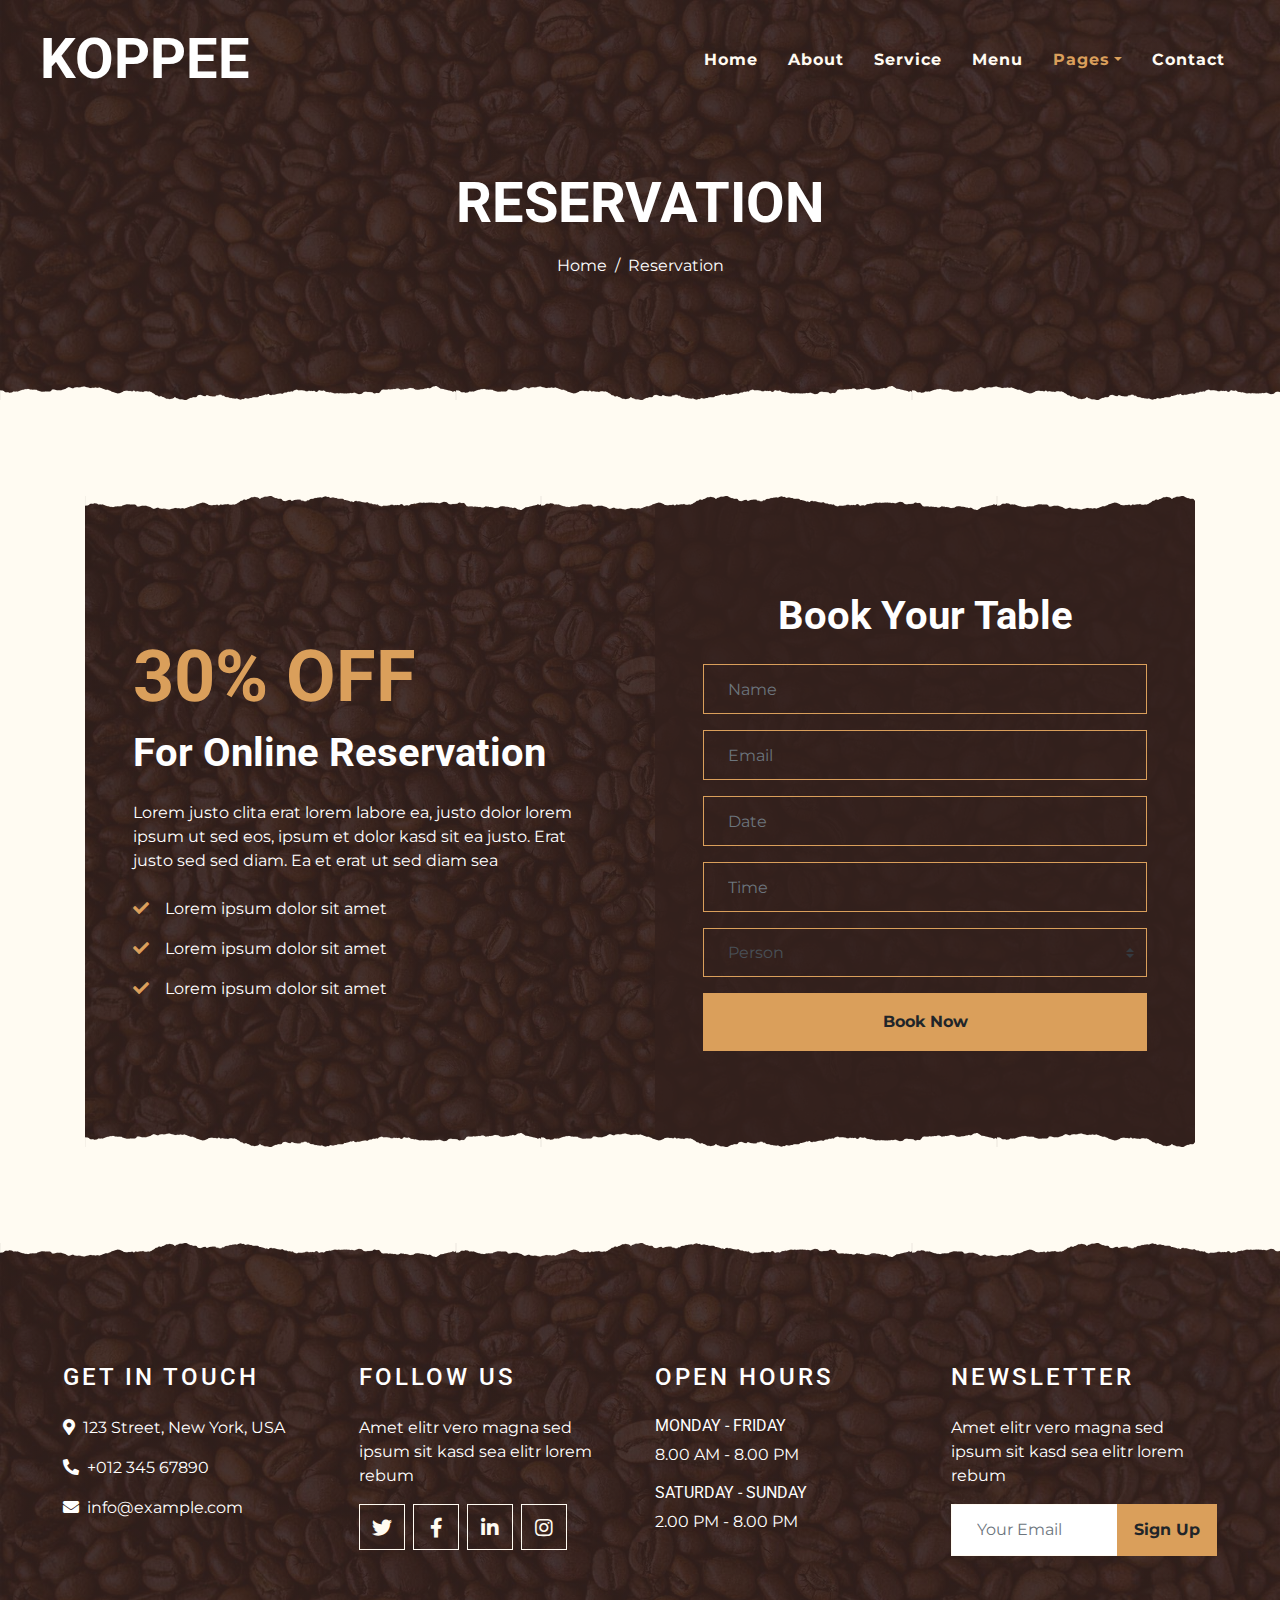
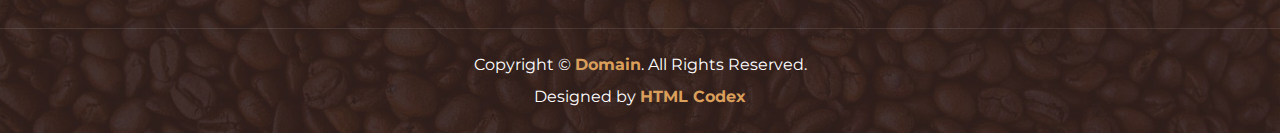
<file: coffee-shop-html-template/reservation.html>
<!DOCTYPE html>
<html lang="en">

<head>
    <meta charset="utf-8">
    <title>KOPPEE - Coffee Shop HTML Template</title>
    <meta content="width=device-width, initial-scale=1.0" name="viewport">
    <meta content="Free Website Template" name="keywords">
    <meta content="Free Website Template" name="description">

    <!-- Favicon -->
    <link href="img/favicon.ico" rel="icon">

    <!-- Google Font -->
    <link rel="preconnect" href="https://fonts.gstatic.com">
    <link href="https://fonts.googleapis.com/css2?family=Montserrat:wght@200;400&family=Roboto:wght@400;500;700&display=swap" rel="stylesheet"> 

    <!-- Font Awesome -->
    <link href="https://cdnjs.cloudflare.com/ajax/libs/font-awesome/5.10.0/css/all.min.css" rel="stylesheet">

    <!-- Libraries Stylesheet -->
    <link href="lib/owlcarousel/assets/owl.carousel.min.css" rel="stylesheet">
    <link href="lib/tempusdominus/css/tempusdominus-bootstrap-4.min.css" rel="stylesheet" />

    <!-- Customized Bootstrap Stylesheet -->
    <link href="css/style.min.css" rel="stylesheet">
</head>

<body>
    <!-- Navbar Start -->
    <div class="container-fluid p-0 nav-bar">
        <nav class="navbar navbar-expand-lg bg-none navbar-dark py-3">
            <a href="index.html" class="navbar-brand px-lg-4 m-0">
                <h1 class="m-0 display-4 text-uppercase text-white">KOPPEE</h1>
            </a>
            <button type="button" class="navbar-toggler" data-toggle="collapse" data-target="#navbarCollapse">
                <span class="navbar-toggler-icon"></span>
            </button>
            <div class="collapse navbar-collapse justify-content-between" id="navbarCollapse">
                <div class="navbar-nav ml-auto p-4">
                    <a href="index.html" class="nav-item nav-link">Home</a>
                    <a href="about.html" class="nav-item nav-link">About</a>
                    <a href="service.html" class="nav-item nav-link">Service</a>
                    <a href="menu.html" class="nav-item nav-link">Menu</a>
                    <div class="nav-item dropdown">
                        <a href="#" class="nav-link dropdown-toggle active" data-toggle="dropdown">Pages</a>
                        <div class="dropdown-menu text-capitalize">
                            <a href="reservation.html" class="dropdown-item active">Reservation</a>
                            <a href="testimonial.html" class="dropdown-item">Testimonial</a>
                        </div>
                    </div>
                    <a href="contact.html" class="nav-item nav-link">Contact</a>
                </div>
            </div>
        </nav>
    </div>
    <!-- Navbar End -->


    <!-- Page Header Start -->
    <div class="container-fluid page-header mb-5 position-relative overlay-bottom">
        <div class="d-flex flex-column align-items-center justify-content-center pt-0 pt-lg-5" style="min-height: 400px">
            <h1 class="display-4 mb-3 mt-0 mt-lg-5 text-white text-uppercase">Reservation</h1>
            <div class="d-inline-flex mb-lg-5">
                <p class="m-0 text-white"><a class="text-white" href="">Home</a></p>
                <p class="m-0 text-white px-2">/</p>
                <p class="m-0 text-white">Reservation</p>
            </div>
        </div>
    </div>
    <!-- Page Header End -->


    <!-- Reservation Start -->
    <div class="container-fluid py-5">
        <div class="container">
            <div class="reservation position-relative overlay-top overlay-bottom">
                <div class="row align-items-center">
                    <div class="col-lg-6 my-5 my-lg-0">
                        <div class="p-5">
                            <div class="mb-4">
                                <h1 class="display-3 text-primary">30% OFF</h1>
                                <h1 class="text-white">For Online Reservation</h1>
                            </div>
                            <p class="text-white">Lorem justo clita erat lorem labore ea, justo dolor lorem ipsum ut sed eos,
                                ipsum et dolor kasd sit ea justo. Erat justo sed sed diam. Ea et erat ut sed diam sea</p>
                            <ul class="list-inline text-white m-0">
                                <li class="py-2"><i class="fa fa-check text-primary mr-3"></i>Lorem ipsum dolor sit amet</li>
                                <li class="py-2"><i class="fa fa-check text-primary mr-3"></i>Lorem ipsum dolor sit amet</li>
                                <li class="py-2"><i class="fa fa-check text-primary mr-3"></i>Lorem ipsum dolor sit amet</li>
                            </ul>
                        </div>
                    </div>
                    <div class="col-lg-6">
                        <div class="text-center p-5" style="background: rgba(51, 33, 29, .8);">
                            <h1 class="text-white mb-4 mt-5">Book Your Table</h1>
                            <form class="mb-5">
                                <div class="form-group">
                                    <input type="text" class="form-control bg-transparent border-primary p-4" placeholder="Name"
                                        required="required" />
                                </div>
                                <div class="form-group">
                                    <input type="email" class="form-control bg-transparent border-primary p-4" placeholder="Email"
                                        required="required" />
                                </div>
                                <div class="form-group">
                                    <div class="date" id="date" data-target-input="nearest">
                                        <input type="text" class="form-control bg-transparent border-primary p-4 datetimepicker-input" placeholder="Date" data-target="#date" data-toggle="datetimepicker"/>
                                    </div>
                                </div>
                                <div class="form-group">
                                    <div class="time" id="time" data-target-input="nearest">
                                        <input type="text" class="form-control bg-transparent border-primary p-4 datetimepicker-input" placeholder="Time" data-target="#time" data-toggle="datetimepicker"/>
                                    </div>
                                </div>
                                <div class="form-group">
                                    <select class="custom-select bg-transparent border-primary px-4" style="height: 49px;">
                                        <option selected>Person</option>
                                        <option value="1">Person 1</option>
                                        <option value="2">Person 2</option>
                                        <option value="3">Person 3</option>
                                        <option value="3">Person 4</option>
                                    </select>
                                </div>
                                
                                <div>
                                    <button class="btn btn-primary btn-block font-weight-bold py-3" type="submit">Book Now</button>
                                </div>
                            </form>
                        </div>
                    </div>
                </div>
            </div>
        </div>
    </div>
    <!-- Reservation End -->


    <!-- Footer Start -->
    <div class="container-fluid footer text-white mt-5 pt-5 px-0 position-relative overlay-top">
        <div class="row mx-0 pt-5 px-sm-3 px-lg-5 mt-4">
            <div class="col-lg-3 col-md-6 mb-5">
                <h4 class="text-white text-uppercase mb-4" style="letter-spacing: 3px;">Get In Touch</h4>
                <p><i class="fa fa-map-marker-alt mr-2"></i>123 Street, New York, USA</p>
                <p><i class="fa fa-phone-alt mr-2"></i>+012 345 67890</p>
                <p class="m-0"><i class="fa fa-envelope mr-2"></i>info@example.com</p>
            </div>
            <div class="col-lg-3 col-md-6 mb-5">
                <h4 class="text-white text-uppercase mb-4" style="letter-spacing: 3px;">Follow Us</h4>
                <p>Amet elitr vero magna sed ipsum sit kasd sea elitr lorem rebum</p>
                <div class="d-flex justify-content-start">
                    <a class="btn btn-lg btn-outline-light btn-lg-square mr-2" href="#"><i class="fab fa-twitter"></i></a>
                    <a class="btn btn-lg btn-outline-light btn-lg-square mr-2" href="#"><i class="fab fa-facebook-f"></i></a>
                    <a class="btn btn-lg btn-outline-light btn-lg-square mr-2" href="#"><i class="fab fa-linkedin-in"></i></a>
                    <a class="btn btn-lg btn-outline-light btn-lg-square" href="#"><i class="fab fa-instagram"></i></a>
                </div>
            </div>
            <div class="col-lg-3 col-md-6 mb-5">
                <h4 class="text-white text-uppercase mb-4" style="letter-spacing: 3px;">Open Hours</h4>
                <div>
                    <h6 class="text-white text-uppercase">Monday - Friday</h6>
                    <p>8.00 AM - 8.00 PM</p>
                    <h6 class="text-white text-uppercase">Saturday - Sunday</h6>
                    <p>2.00 PM - 8.00 PM</p>
                </div>
            </div>
            <div class="col-lg-3 col-md-6 mb-5">
                <h4 class="text-white text-uppercase mb-4" style="letter-spacing: 3px;">Newsletter</h4>
                <p>Amet elitr vero magna sed ipsum sit kasd sea elitr lorem rebum</p>
                <div class="w-100">
                    <div class="input-group">
                        <input type="text" class="form-control border-light" style="padding: 25px;" placeholder="Your Email">
                        <div class="input-group-append">
                            <button class="btn btn-primary font-weight-bold px-3">Sign Up</button>
                        </div>
                    </div>
                </div>
            </div>
        </div>
        <div class="container-fluid text-center text-white border-top mt-4 py-4 px-sm-3 px-md-5" style="border-color: rgba(256, 256, 256, .1) !important;">
            <p class="mb-2 text-white">Copyright &copy; <a class="font-weight-bold" href="#">Domain</a>. All Rights Reserved.</a></p>
            <p class="m-0 text-white">Designed by <a class="font-weight-bold" href="https://htmlcodex.com">HTML Codex</a></p>
        </div>
    </div>
    <!-- Footer End -->


    <!-- Back to Top -->
    <a href="#" class="btn btn-lg btn-primary btn-lg-square back-to-top"><i class="fa fa-angle-double-up"></i></a>


    <!-- JavaScript Libraries -->
    <script src="https://code.jquery.com/jquery-3.4.1.min.js"></script>
    <script src="https://stackpath.bootstrapcdn.com/bootstrap/4.4.1/js/bootstrap.bundle.min.js"></script>
    <script src="lib/easing/easing.min.js"></script>
    <script src="lib/waypoints/waypoints.min.js"></script>
    <script src="lib/owlcarousel/owl.carousel.min.js"></script>
    <script src="lib/tempusdominus/js/moment.min.js"></script>
    <script src="lib/tempusdominus/js/moment-timezone.min.js"></script>
    <script src="lib/tempusdominus/js/tempusdominus-bootstrap-4.min.js"></script>

    <!-- Contact Javascript File -->
    <script src="mail/jqBootstrapValidation.min.js"></script>
    <script src="mail/contact.js"></script>

    <!-- Template Javascript -->
    <script src="js/main.js"></script>
</body>

</html>
</file>
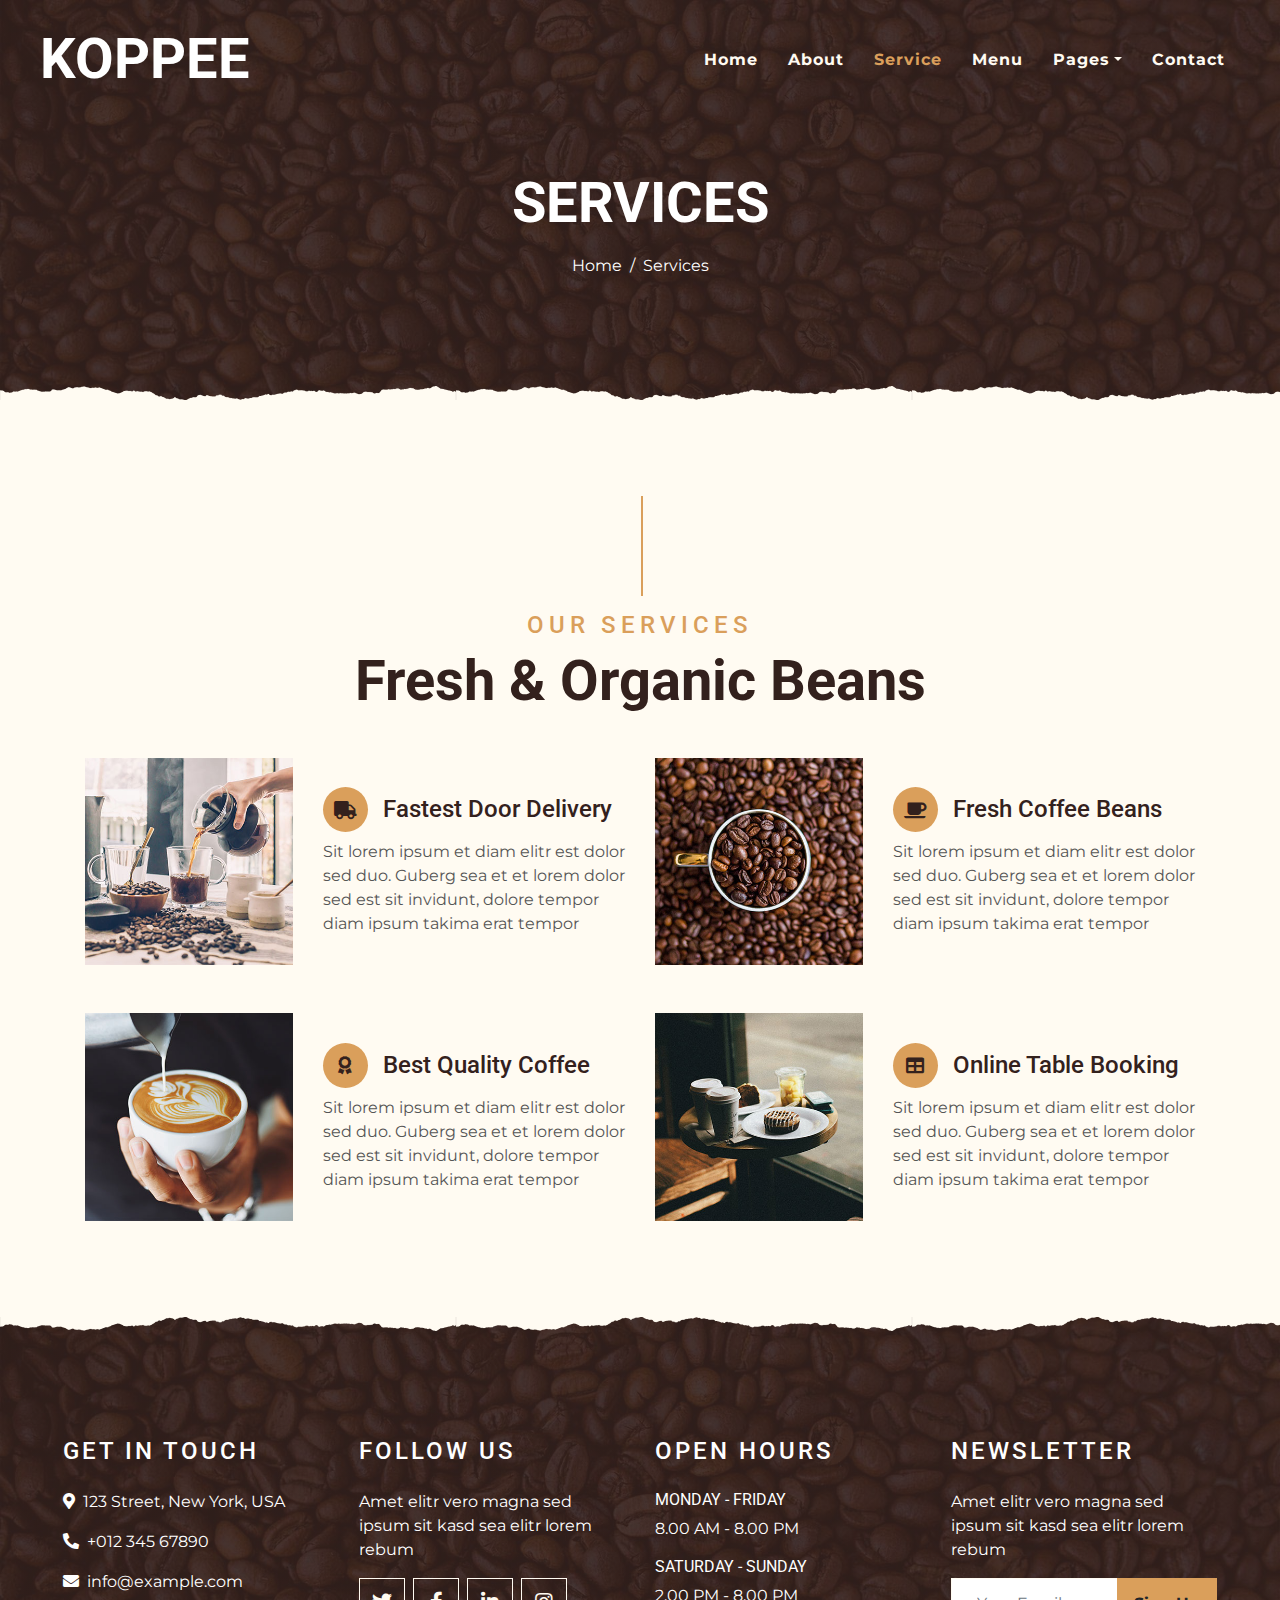
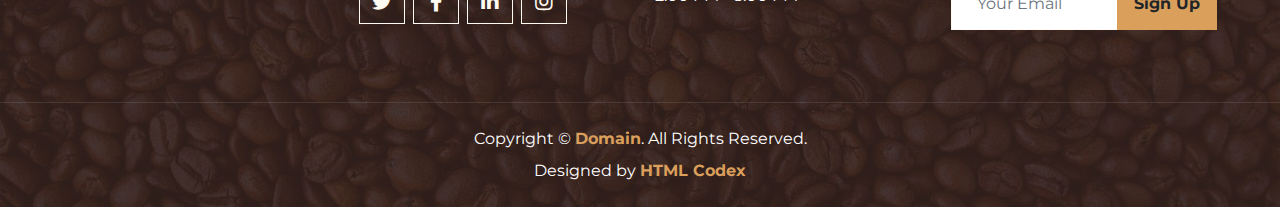
<file: coffee-shop-html-template/service.html>
<!DOCTYPE html>
<html lang="en">

<head>
    <meta charset="utf-8">
    <title>KOPPEE - Coffee Shop HTML Template</title>
    <meta content="width=device-width, initial-scale=1.0" name="viewport">
    <meta content="Free Website Template" name="keywords">
    <meta content="Free Website Template" name="description">

    <!-- Favicon -->
    <link href="img/favicon.ico" rel="icon">

    <!-- Google Font -->
    <link rel="preconnect" href="https://fonts.gstatic.com">
    <link href="https://fonts.googleapis.com/css2?family=Montserrat:wght@200;400&family=Roboto:wght@400;500;700&display=swap" rel="stylesheet"> 

    <!-- Font Awesome -->
    <link href="https://cdnjs.cloudflare.com/ajax/libs/font-awesome/5.10.0/css/all.min.css" rel="stylesheet">

    <!-- Libraries Stylesheet -->
    <link href="lib/owlcarousel/assets/owl.carousel.min.css" rel="stylesheet">
    <link href="lib/tempusdominus/css/tempusdominus-bootstrap-4.min.css" rel="stylesheet" />

    <!-- Customized Bootstrap Stylesheet -->
    <link href="css/style.min.css" rel="stylesheet">
</head>

<body>
    <!-- Navbar Start -->
    <div class="container-fluid p-0 nav-bar">
        <nav class="navbar navbar-expand-lg bg-none navbar-dark py-3">
            <a href="index.html" class="navbar-brand px-lg-4 m-0">
                <h1 class="m-0 display-4 text-uppercase text-white">KOPPEE</h1>
            </a>
            <button type="button" class="navbar-toggler" data-toggle="collapse" data-target="#navbarCollapse">
                <span class="navbar-toggler-icon"></span>
            </button>
            <div class="collapse navbar-collapse justify-content-between" id="navbarCollapse">
                <div class="navbar-nav ml-auto p-4">
                    <a href="index.html" class="nav-item nav-link">Home</a>
                    <a href="about.html" class="nav-item nav-link">About</a>
                    <a href="service.html" class="nav-item nav-link active">Service</a>
                    <a href="menu.html" class="nav-item nav-link">Menu</a>
                    <div class="nav-item dropdown">
                        <a href="#" class="nav-link dropdown-toggle" data-toggle="dropdown">Pages</a>
                        <div class="dropdown-menu text-capitalize">
                            <a href="reservation.html" class="dropdown-item">Reservation</a>
                            <a href="testimonial.html" class="dropdown-item">Testimonial</a>
                        </div>
                    </div>
                    <a href="contact.html" class="nav-item nav-link">Contact</a>
                </div>
            </div>
        </nav>
    </div>
    <!-- Navbar End -->


    <!-- Page Header Start -->
    <div class="container-fluid page-header mb-5 position-relative overlay-bottom">
        <div class="d-flex flex-column align-items-center justify-content-center pt-0 pt-lg-5" style="min-height: 400px">
            <h1 class="display-4 mb-3 mt-0 mt-lg-5 text-white text-uppercase">Services</h1>
            <div class="d-inline-flex mb-lg-5">
                <p class="m-0 text-white"><a class="text-white" href="">Home</a></p>
                <p class="m-0 text-white px-2">/</p>
                <p class="m-0 text-white">Services</p>
            </div>
        </div>
    </div>
    <!-- Page Header End -->


    <!-- Service Start -->
    <div class="container-fluid pt-5">
        <div class="container">
            <div class="section-title">
                <h4 class="text-primary text-uppercase" style="letter-spacing: 5px;">Our Services</h4>
                <h1 class="display-4">Fresh & Organic Beans</h1>
            </div>
            <div class="row">
                <div class="col-lg-6 mb-5">
                    <div class="row align-items-center">
                        <div class="col-sm-5">
                            <img class="img-fluid mb-3 mb-sm-0" src="img/service-1.jpg" alt="">
                        </div>
                        <div class="col-sm-7">
                            <h4><i class="fa fa-truck service-icon"></i>Fastest Door Delivery</h4>
                            <p class="m-0">Sit lorem ipsum et diam elitr est dolor sed duo. Guberg sea et et lorem dolor sed est sit
                                invidunt, dolore tempor diam ipsum takima erat tempor</p>
                        </div>
                    </div>
                </div>
                <div class="col-lg-6 mb-5">
                    <div class="row align-items-center">
                        <div class="col-sm-5">
                            <img class="img-fluid mb-3 mb-sm-0" src="img/service-2.jpg" alt="">
                        </div>
                        <div class="col-sm-7">
                            <h4><i class="fa fa-coffee service-icon"></i>Fresh Coffee Beans</h4>
                            <p class="m-0">Sit lorem ipsum et diam elitr est dolor sed duo. Guberg sea et et lorem dolor sed est sit
                                invidunt, dolore tempor diam ipsum takima erat tempor</p>
                        </div>
                    </div>
                </div>
                <div class="col-lg-6 mb-5">
                    <div class="row align-items-center">
                        <div class="col-sm-5">
                            <img class="img-fluid mb-3 mb-sm-0" src="img/service-3.jpg" alt="">
                        </div>
                        <div class="col-sm-7">
                            <h4><i class="fa fa-award service-icon"></i>Best Quality Coffee</h4>
                            <p class="m-0">Sit lorem ipsum et diam elitr est dolor sed duo. Guberg sea et et lorem dolor sed est sit
                                invidunt, dolore tempor diam ipsum takima erat tempor</p>
                        </div>
                    </div>
                </div>
                <div class="col-lg-6 mb-5">
                    <div class="row align-items-center">
                        <div class="col-sm-5">
                            <img class="img-fluid mb-3 mb-sm-0" src="img/service-4.jpg" alt="">
                        </div>
                        <div class="col-sm-7">
                            <h4><i class="fa fa-table service-icon"></i>Online Table Booking</h4>
                            <p class="m-0">Sit lorem ipsum et diam elitr est dolor sed duo. Guberg sea et et lorem dolor sed est sit
                                invidunt, dolore tempor diam ipsum takima erat tempor</p>
                        </div>
                    </div>
                </div>
            </div>
        </div>
    </div>
    <!-- Service End -->


    <!-- Footer Start -->
    <div class="container-fluid footer text-white mt-5 pt-5 px-0 position-relative overlay-top">
        <div class="row mx-0 pt-5 px-sm-3 px-lg-5 mt-4">
            <div class="col-lg-3 col-md-6 mb-5">
                <h4 class="text-white text-uppercase mb-4" style="letter-spacing: 3px;">Get In Touch</h4>
                <p><i class="fa fa-map-marker-alt mr-2"></i>123 Street, New York, USA</p>
                <p><i class="fa fa-phone-alt mr-2"></i>+012 345 67890</p>
                <p class="m-0"><i class="fa fa-envelope mr-2"></i>info@example.com</p>
            </div>
            <div class="col-lg-3 col-md-6 mb-5">
                <h4 class="text-white text-uppercase mb-4" style="letter-spacing: 3px;">Follow Us</h4>
                <p>Amet elitr vero magna sed ipsum sit kasd sea elitr lorem rebum</p>
                <div class="d-flex justify-content-start">
                    <a class="btn btn-lg btn-outline-light btn-lg-square mr-2" href="#"><i class="fab fa-twitter"></i></a>
                    <a class="btn btn-lg btn-outline-light btn-lg-square mr-2" href="#"><i class="fab fa-facebook-f"></i></a>
                    <a class="btn btn-lg btn-outline-light btn-lg-square mr-2" href="#"><i class="fab fa-linkedin-in"></i></a>
                    <a class="btn btn-lg btn-outline-light btn-lg-square" href="#"><i class="fab fa-instagram"></i></a>
                </div>
            </div>
            <div class="col-lg-3 col-md-6 mb-5">
                <h4 class="text-white text-uppercase mb-4" style="letter-spacing: 3px;">Open Hours</h4>
                <div>
                    <h6 class="text-white text-uppercase">Monday - Friday</h6>
                    <p>8.00 AM - 8.00 PM</p>
                    <h6 class="text-white text-uppercase">Saturday - Sunday</h6>
                    <p>2.00 PM - 8.00 PM</p>
                </div>
            </div>
            <div class="col-lg-3 col-md-6 mb-5">
                <h4 class="text-white text-uppercase mb-4" style="letter-spacing: 3px;">Newsletter</h4>
                <p>Amet elitr vero magna sed ipsum sit kasd sea elitr lorem rebum</p>
                <div class="w-100">
                    <div class="input-group">
                        <input type="text" class="form-control border-light" style="padding: 25px;" placeholder="Your Email">
                        <div class="input-group-append">
                            <button class="btn btn-primary font-weight-bold px-3">Sign Up</button>
                        </div>
                    </div>
                </div>
            </div>
        </div>
        <div class="container-fluid text-center text-white border-top mt-4 py-4 px-sm-3 px-md-5" style="border-color: rgba(256, 256, 256, .1) !important;">
            <p class="mb-2 text-white">Copyright &copy; <a class="font-weight-bold" href="#">Domain</a>. All Rights Reserved.</a></p>
            <p class="m-0 text-white">Designed by <a class="font-weight-bold" href="https://htmlcodex.com">HTML Codex</a></p>
        </div>
    </div>
    <!-- Footer End -->


    <!-- Back to Top -->
    <a href="#" class="btn btn-lg btn-primary btn-lg-square back-to-top"><i class="fa fa-angle-double-up"></i></a>


    <!-- JavaScript Libraries -->
    <script src="https://code.jquery.com/jquery-3.4.1.min.js"></script>
    <script src="https://stackpath.bootstrapcdn.com/bootstrap/4.4.1/js/bootstrap.bundle.min.js"></script>
    <script src="lib/easing/easing.min.js"></script>
    <script src="lib/waypoints/waypoints.min.js"></script>
    <script src="lib/owlcarousel/owl.carousel.min.js"></script>
    <script src="lib/tempusdominus/js/moment.min.js"></script>
    <script src="lib/tempusdominus/js/moment-timezone.min.js"></script>
    <script src="lib/tempusdominus/js/tempusdominus-bootstrap-4.min.js"></script>

    <!-- Contact Javascript File -->
    <script src="mail/jqBootstrapValidation.min.js"></script>
    <script src="mail/contact.js"></script>

    <!-- Template Javascript -->
    <script src="js/main.js"></script>
</body>

</html>
</file>
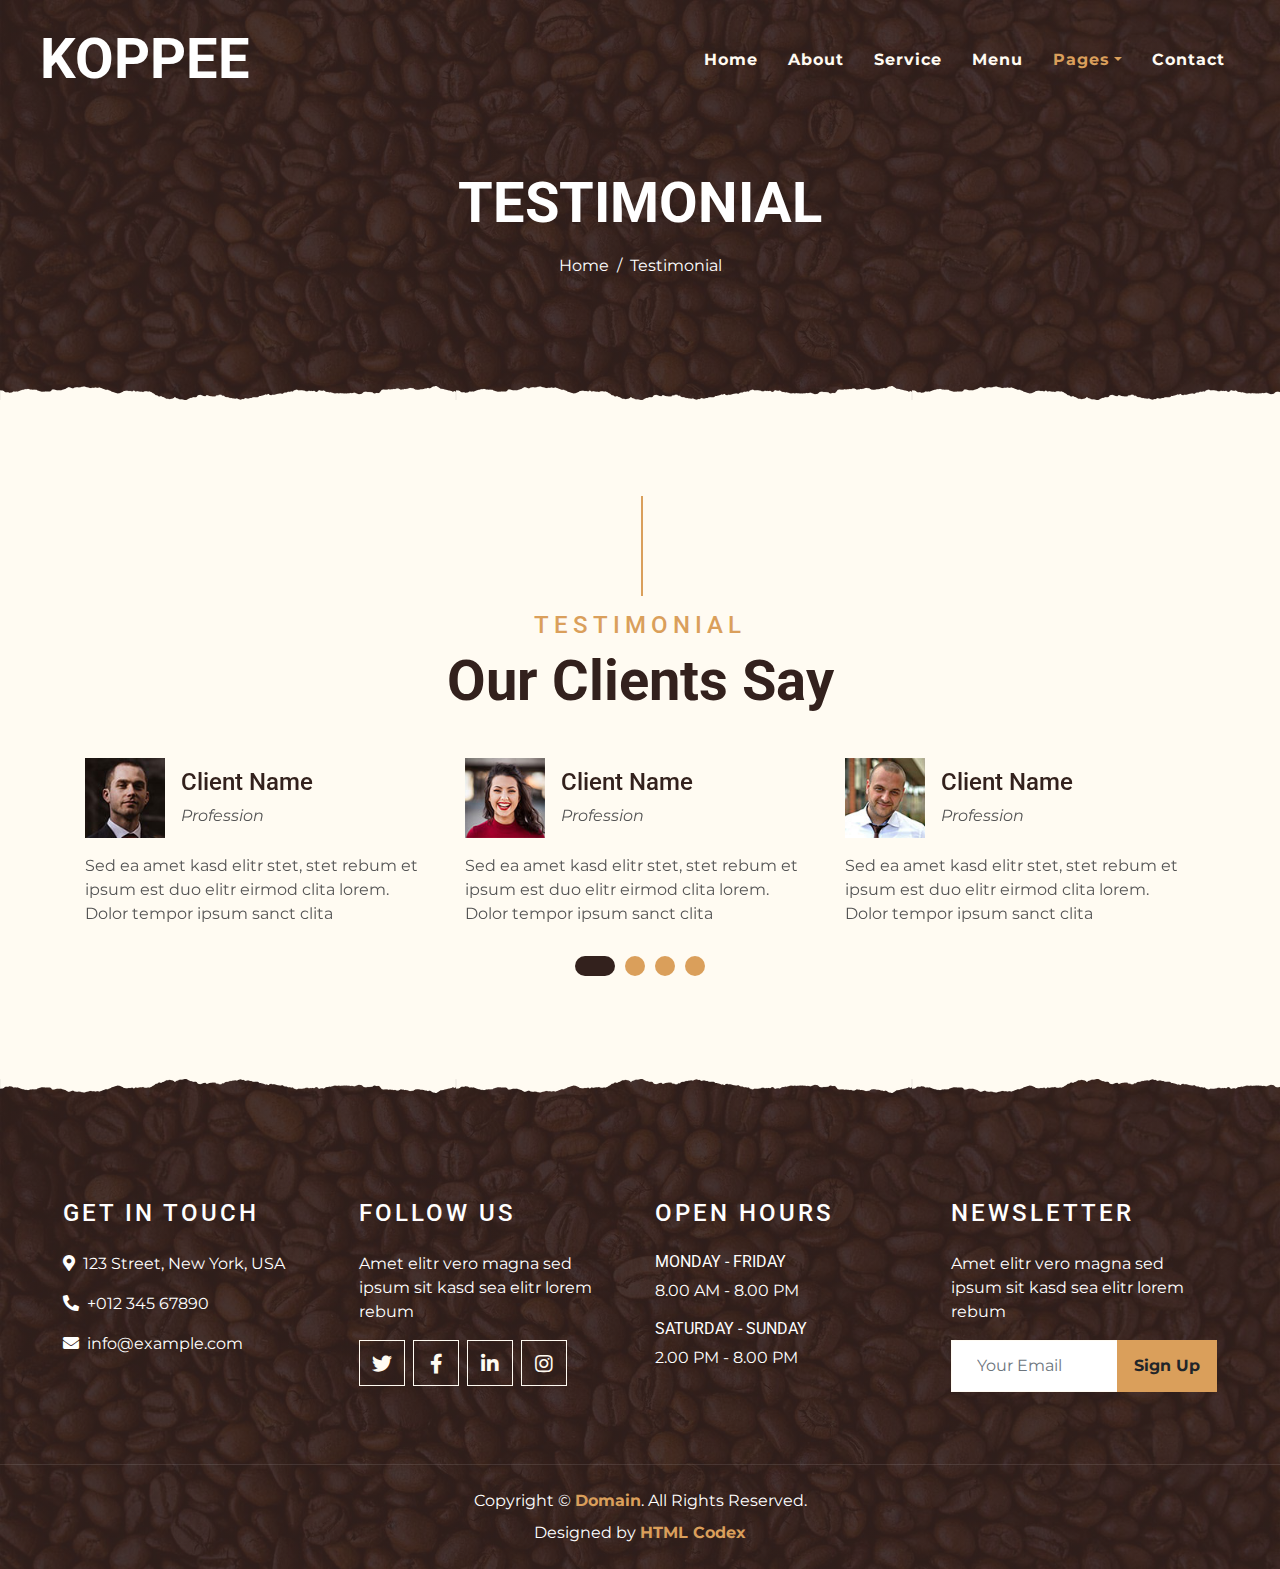
<file: coffee-shop-html-template/testimonial.html>
<!DOCTYPE html>
<html lang="en">

<head>
    <meta charset="utf-8">
    <title>KOPPEE - Coffee Shop HTML Template</title>
    <meta content="width=device-width, initial-scale=1.0" name="viewport">
    <meta content="Free Website Template" name="keywords">
    <meta content="Free Website Template" name="description">

    <!-- Favicon -->
    <link href="img/favicon.ico" rel="icon">

    <!-- Google Font -->
    <link rel="preconnect" href="https://fonts.gstatic.com">
    <link href="https://fonts.googleapis.com/css2?family=Montserrat:wght@200;400&family=Roboto:wght@400;500;700&display=swap" rel="stylesheet"> 

    <!-- Font Awesome -->
    <link href="https://cdnjs.cloudflare.com/ajax/libs/font-awesome/5.10.0/css/all.min.css" rel="stylesheet">

    <!-- Libraries Stylesheet -->
    <link href="lib/owlcarousel/assets/owl.carousel.min.css" rel="stylesheet">
    <link href="lib/tempusdominus/css/tempusdominus-bootstrap-4.min.css" rel="stylesheet" />

    <!-- Customized Bootstrap Stylesheet -->
    <link href="css/style.min.css" rel="stylesheet">
</head>

<body>
    <!-- Navbar Start -->
    <div class="container-fluid p-0 nav-bar">
        <nav class="navbar navbar-expand-lg bg-none navbar-dark py-3">
            <a href="index.html" class="navbar-brand px-lg-4 m-0">
                <h1 class="m-0 display-4 text-uppercase text-white">KOPPEE</h1>
            </a>
            <button type="button" class="navbar-toggler" data-toggle="collapse" data-target="#navbarCollapse">
                <span class="navbar-toggler-icon"></span>
            </button>
            <div class="collapse navbar-collapse justify-content-between" id="navbarCollapse">
                <div class="navbar-nav ml-auto p-4">
                    <a href="index.html" class="nav-item nav-link">Home</a>
                    <a href="about.html" class="nav-item nav-link">About</a>
                    <a href="service.html" class="nav-item nav-link">Service</a>
                    <a href="menu.html" class="nav-item nav-link">Menu</a>
                    <div class="nav-item dropdown">
                        <a href="#" class="nav-link dropdown-toggle active" data-toggle="dropdown">Pages</a>
                        <div class="dropdown-menu text-capitalize">
                            <a href="reservation.html" class="dropdown-item">Reservation</a>
                            <a href="testimonial.html" class="dropdown-item active">Testimonial</a>
                        </div>
                    </div>
                    <a href="contact.html" class="nav-item nav-link">Contact</a>
                </div>
            </div>
        </nav>
    </div>
    <!-- Navbar End -->


    <!-- Page Header Start -->
    <div class="container-fluid page-header mb-5 position-relative overlay-bottom">
        <div class="d-flex flex-column align-items-center justify-content-center pt-0 pt-lg-5" style="min-height: 400px">
            <h1 class="display-4 mb-3 mt-0 mt-lg-5 text-white text-uppercase">Testimonial</h1>
            <div class="d-inline-flex mb-lg-5">
                <p class="m-0 text-white"><a class="text-white" href="">Home</a></p>
                <p class="m-0 text-white px-2">/</p>
                <p class="m-0 text-white">Testimonial</p>
            </div>
        </div>
    </div>
    <!-- Page Header End -->


    <!-- Testimonial Start -->
    <div class="container-fluid py-5">
        <div class="container">
            <div class="section-title">
                <h4 class="text-primary text-uppercase" style="letter-spacing: 5px;">Testimonial</h4>
                <h1 class="display-4">Our Clients Say</h1>
            </div>
            <div class="owl-carousel testimonial-carousel">
                <div class="testimonial-item">
                    <div class="d-flex align-items-center mb-3">
                        <img class="img-fluid" src="img/testimonial-1.jpg" alt="">
                        <div class="ml-3">
                            <h4>Client Name</h4>
                            <i>Profession</i>
                        </div>
                    </div>
                    <p class="m-0">Sed ea amet kasd elitr stet, stet rebum et ipsum est duo elitr eirmod clita lorem. Dolor tempor ipsum sanct clita</p>
                </div>
                <div class="testimonial-item">
                    <div class="d-flex align-items-center mb-3">
                        <img class="img-fluid" src="img/testimonial-2.jpg" alt="">
                        <div class="ml-3">
                            <h4>Client Name</h4>
                            <i>Profession</i>
                        </div>
                    </div>
                    <p class="m-0">Sed ea amet kasd elitr stet, stet rebum et ipsum est duo elitr eirmod clita lorem. Dolor tempor ipsum sanct clita</p>
                </div>
                <div class="testimonial-item">
                    <div class="d-flex align-items-center mb-3">
                        <img class="img-fluid" src="img/testimonial-3.jpg" alt="">
                        <div class="ml-3">
                            <h4>Client Name</h4>
                            <i>Profession</i>
                        </div>
                    </div>
                    <p class="m-0">Sed ea amet kasd elitr stet, stet rebum et ipsum est duo elitr eirmod clita lorem. Dolor tempor ipsum sanct clita</p>
                </div>
                <div class="testimonial-item">
                    <div class="d-flex align-items-center mb-3">
                        <img class="img-fluid" src="img/testimonial-4.jpg" alt="">
                        <div class="ml-3">
                            <h4>Client Name</h4>
                            <i>Profession</i>
                        </div>
                    </div>
                    <p class="m-0">Sed ea amet kasd elitr stet, stet rebum et ipsum est duo elitr eirmod clita lorem. Dolor tempor ipsum sanct clita</p>
                </div>
            </div>
        </div>
    </div>
    <!-- Testimonial End -->


    <!-- Footer Start -->
    <div class="container-fluid footer text-white mt-5 pt-5 px-0 position-relative overlay-top">
        <div class="row mx-0 pt-5 px-sm-3 px-lg-5 mt-4">
            <div class="col-lg-3 col-md-6 mb-5">
                <h4 class="text-white text-uppercase mb-4" style="letter-spacing: 3px;">Get In Touch</h4>
                <p><i class="fa fa-map-marker-alt mr-2"></i>123 Street, New York, USA</p>
                <p><i class="fa fa-phone-alt mr-2"></i>+012 345 67890</p>
                <p class="m-0"><i class="fa fa-envelope mr-2"></i>info@example.com</p>
            </div>
            <div class="col-lg-3 col-md-6 mb-5">
                <h4 class="text-white text-uppercase mb-4" style="letter-spacing: 3px;">Follow Us</h4>
                <p>Amet elitr vero magna sed ipsum sit kasd sea elitr lorem rebum</p>
                <div class="d-flex justify-content-start">
                    <a class="btn btn-lg btn-outline-light btn-lg-square mr-2" href="#"><i class="fab fa-twitter"></i></a>
                    <a class="btn btn-lg btn-outline-light btn-lg-square mr-2" href="#"><i class="fab fa-facebook-f"></i></a>
                    <a class="btn btn-lg btn-outline-light btn-lg-square mr-2" href="#"><i class="fab fa-linkedin-in"></i></a>
                    <a class="btn btn-lg btn-outline-light btn-lg-square" href="#"><i class="fab fa-instagram"></i></a>
                </div>
            </div>
            <div class="col-lg-3 col-md-6 mb-5">
                <h4 class="text-white text-uppercase mb-4" style="letter-spacing: 3px;">Open Hours</h4>
                <div>
                    <h6 class="text-white text-uppercase">Monday - Friday</h6>
                    <p>8.00 AM - 8.00 PM</p>
                    <h6 class="text-white text-uppercase">Saturday - Sunday</h6>
                    <p>2.00 PM - 8.00 PM</p>
                </div>
            </div>
            <div class="col-lg-3 col-md-6 mb-5">
                <h4 class="text-white text-uppercase mb-4" style="letter-spacing: 3px;">Newsletter</h4>
                <p>Amet elitr vero magna sed ipsum sit kasd sea elitr lorem rebum</p>
                <div class="w-100">
                    <div class="input-group">
                        <input type="text" class="form-control border-light" style="padding: 25px;" placeholder="Your Email">
                        <div class="input-group-append">
                            <button class="btn btn-primary font-weight-bold px-3">Sign Up</button>
                        </div>
                    </div>
                </div>
            </div>
        </div>
        <div class="container-fluid text-center text-white border-top mt-4 py-4 px-sm-3 px-md-5" style="border-color: rgba(256, 256, 256, .1) !important;">
            <p class="mb-2 text-white">Copyright &copy; <a class="font-weight-bold" href="#">Domain</a>. All Rights Reserved.</a></p>
            <p class="m-0 text-white">Designed by <a class="font-weight-bold" href="https://htmlcodex.com">HTML Codex</a></p>
        </div>
    </div>
    <!-- Footer End -->


    <!-- Back to Top -->
    <a href="#" class="btn btn-lg btn-primary btn-lg-square back-to-top"><i class="fa fa-angle-double-up"></i></a>


    <!-- JavaScript Libraries -->
    <script src="https://code.jquery.com/jquery-3.4.1.min.js"></script>
    <script src="https://stackpath.bootstrapcdn.com/bootstrap/4.4.1/js/bootstrap.bundle.min.js"></script>
    <script src="lib/easing/easing.min.js"></script>
    <script src="lib/waypoints/waypoints.min.js"></script>
    <script src="lib/owlcarousel/owl.carousel.min.js"></script>
    <script src="lib/tempusdominus/js/moment.min.js"></script>
    <script src="lib/tempusdominus/js/moment-timezone.min.js"></script>
    <script src="lib/tempusdominus/js/tempusdominus-bootstrap-4.min.js"></script>

    <!-- Contact Javascript File -->
    <script src="mail/jqBootstrapValidation.min.js"></script>
    <script src="mail/contact.js"></script>

    <!-- Template Javascript -->
    <script src="js/main.js"></script>
</body>

</html>
</file>
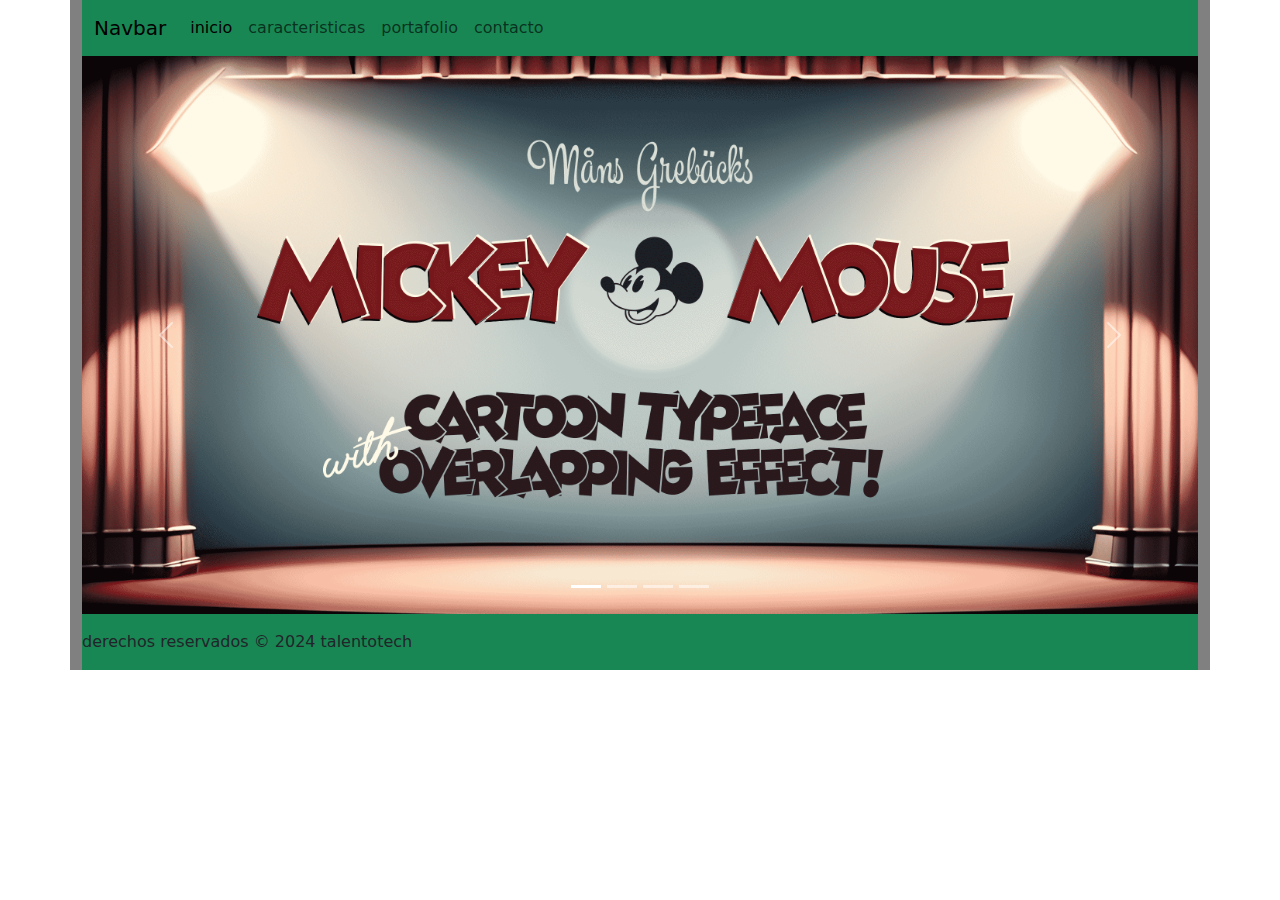
<file: html/galeria.html>
<!DOCTYPE html>
<html lang="en">

<head>
    <meta charset="UTF-8">
    <meta name="viewport" content="width=device-width, initial-scale=1.0">
    <link href="https://cdn.jsdelivr.net/npm/bootstrap@5.3.3/dist/css/bootstrap.min.css" rel="stylesheet"
        integrity="sha384-QWTKZyjpPEjISv5WaRU9OFeRpok6YctnYmDr5pNlyT2bRjXh0JMhjY6hW+ALEwIH" crossorigin="anonymous">
    <link rel="stylesheet" href="/css/miestilo.css">
    <title>GALERIA</title>
</head>

<body>
    <div class="container">
        <nav class="navbar navbar-expand-lg bg-success">
            <div class="container-fluid">
                <a class="navbar-brand" href="#">Navbar</a>
                <button class="navbar-toggler" type="button" data-bs-toggle="collapse"
                    data-bs-target="#navbarNavAltMarkup" aria-controls="navbarNavAltMarkup" aria-expanded="false"
                    aria-label="Toggle navigation">
                    <span class="navbar-toggler-icon"></span>
                </button>
                <div class="collapse navbar-collapse" id="navbarNavAltMarkup">
                    <div class="navbar-nav">
                        <a class="nav-link active" aria-current="page" href="#">inicio</a>
                        <a class="nav-link" href="#">caracteristicas</a>
                        <a class="nav-link" href="#">portafolio</a>
                        <a class="nav-link" href="#">contacto</a>
                    </div>
                </div>
            </div>
        </nav>
        <div id="carouselExampleIndicators" class="carousel slide">
            <div class="carousel-indicators">
                <button type="button" data-bs-target="#carouselExampleIndicators" data-bs-slide-to="0" class="active"
                    aria-current="true" aria-label="Slide 1"></button>
                <button type="button" data-bs-target="#carouselExampleIndicators" data-bs-slide-to="1"
                    aria-label="Slide 2"></button>
                <button type="button" data-bs-target="#carouselExampleIndicators" data-bs-slide-to="2"
                    aria-label="Slide 3"></button>
                <button type="button" data-bs-target="#carouselExampleIndicators" data-bs-slide-to="3"
                    aria-label="Slide 4"></button>
            </div>
            <div class="carousel-inner">
                <div class="carousel-item active">
                    <img src="/img/mickey-mouse_poster01.png" class="d-block w-100" alt="...">
                </div>
                <div class="carousel-item">
                    <img src="/img/mickey-mouse_poster02.png" class="d-block w-100" alt="...">
                </div>
                <div class="carousel-item">
                    <img src="/img/mickey-mouse_poster03.png" class="d-block w-100" alt="...">
                </div>
                <div class="carousel-item">
                    <img src="/img/mickey-mouse_poster04.png" class="d-block w-100" alt="...">
                </div>
            </div>
            <button class="carousel-control-prev" type="button" data-bs-target="#carouselExampleIndicators"
                data-bs-slide="prev">
                <span class="carousel-control-prev-icon" aria-hidden="true"></span>
                <span class="visually-hidden">Previous</span>
            </button>
            <button class="carousel-control-next" type="button" data-bs-target="#carouselExampleIndicators"
                data-bs-slide="next">
                <span class="carousel-control-next-icon" aria-hidden="true"></span>
                <span class="visually-hidden">Next</span>
            </button>
        </div>
        <footer class="footer m-auto m-x auto py-3 bg-success">
            
                derechos reservados &copy; 2024 talentotech
         
        </footer>
    </div>
    <script src="/js/popper.min.js"></script>
    <script src="https://cdn.jsdelivr.net/npm/bootstrap@5.3.3/dist/js/bootstrap.bundle.min.js"
        integrity="sha384-YvpcrYf0tY3lHB60NNkmXc5s9fDVZLESaAA55NDzOxhy9GkcIdslK1eN7N6jIeHz"
        crossorigin="anonymous"></script>
</body>

</html>
</file>
<file: css/miestilo.css>
.container{
    background: grey;
}
.navbar .navbar-expand-lg{
    display: inline-block;
    float: none;
    vertical-align: top;
}
</file>
